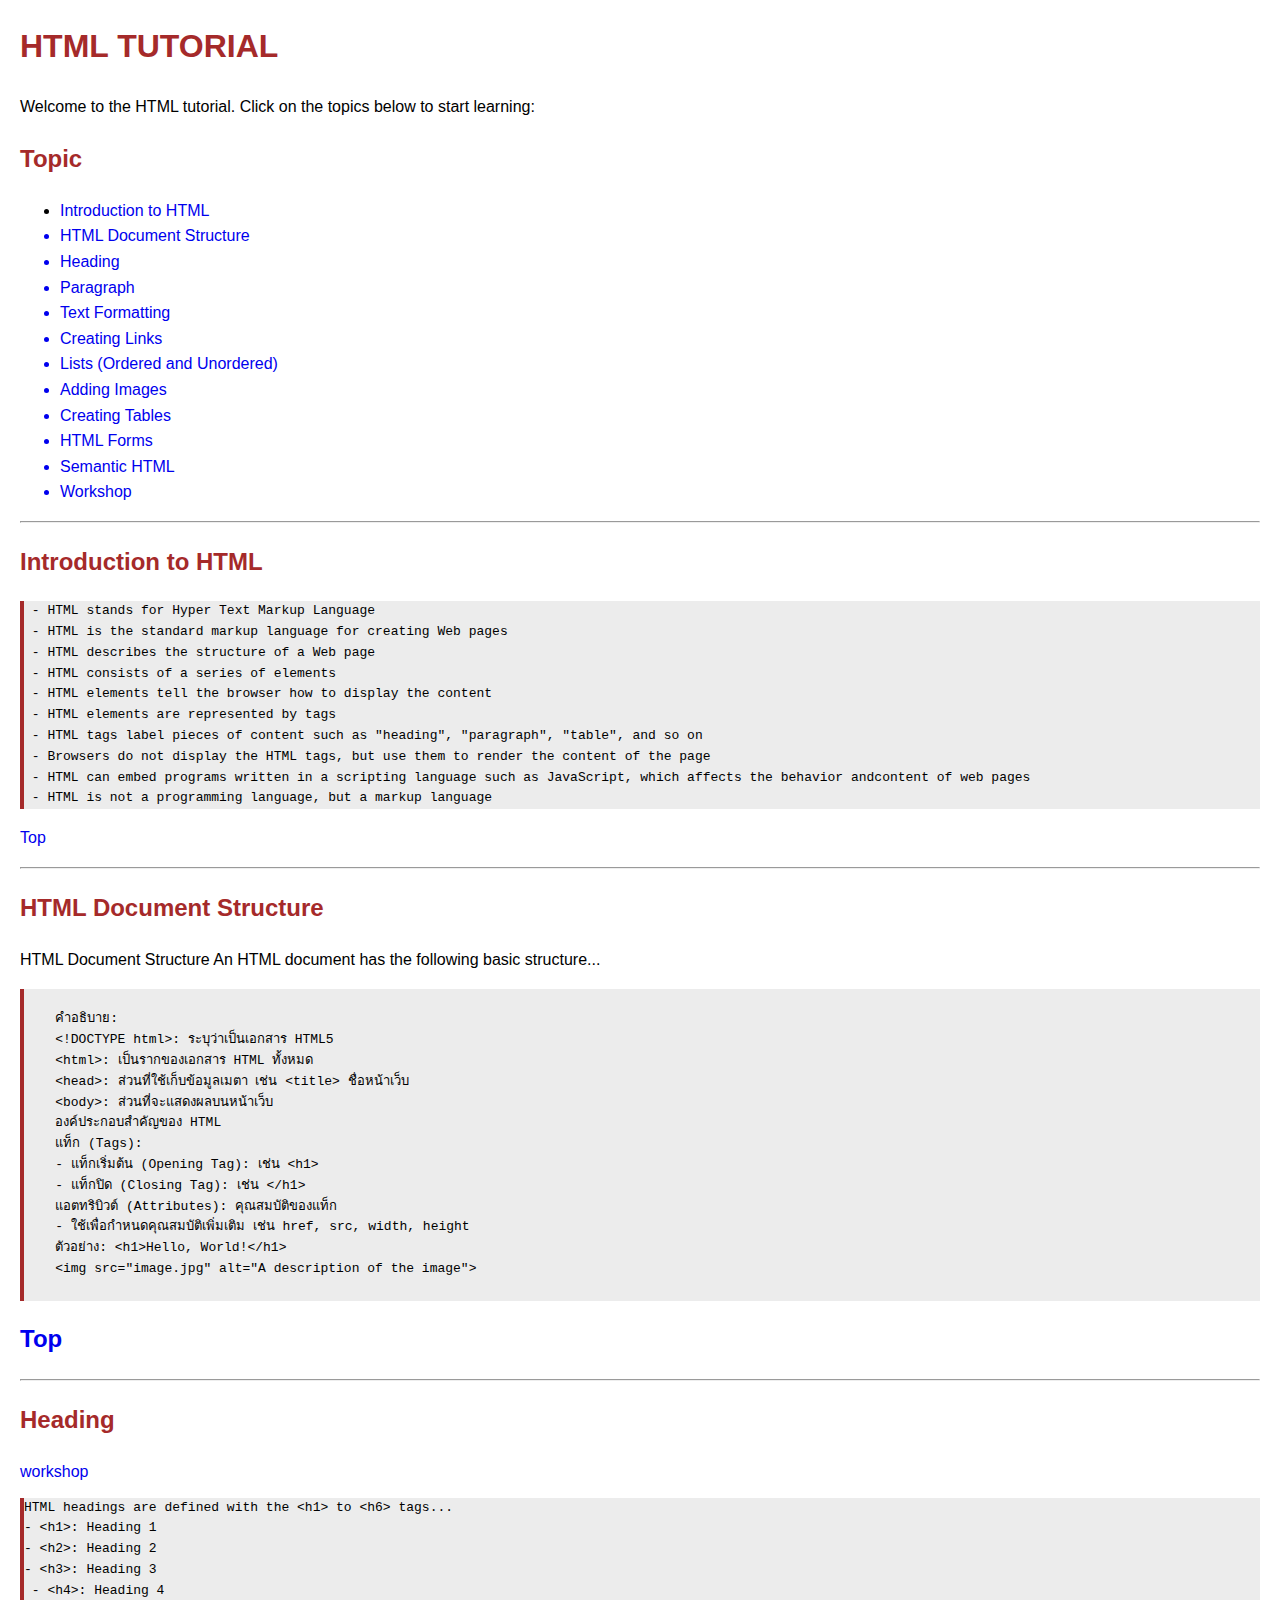
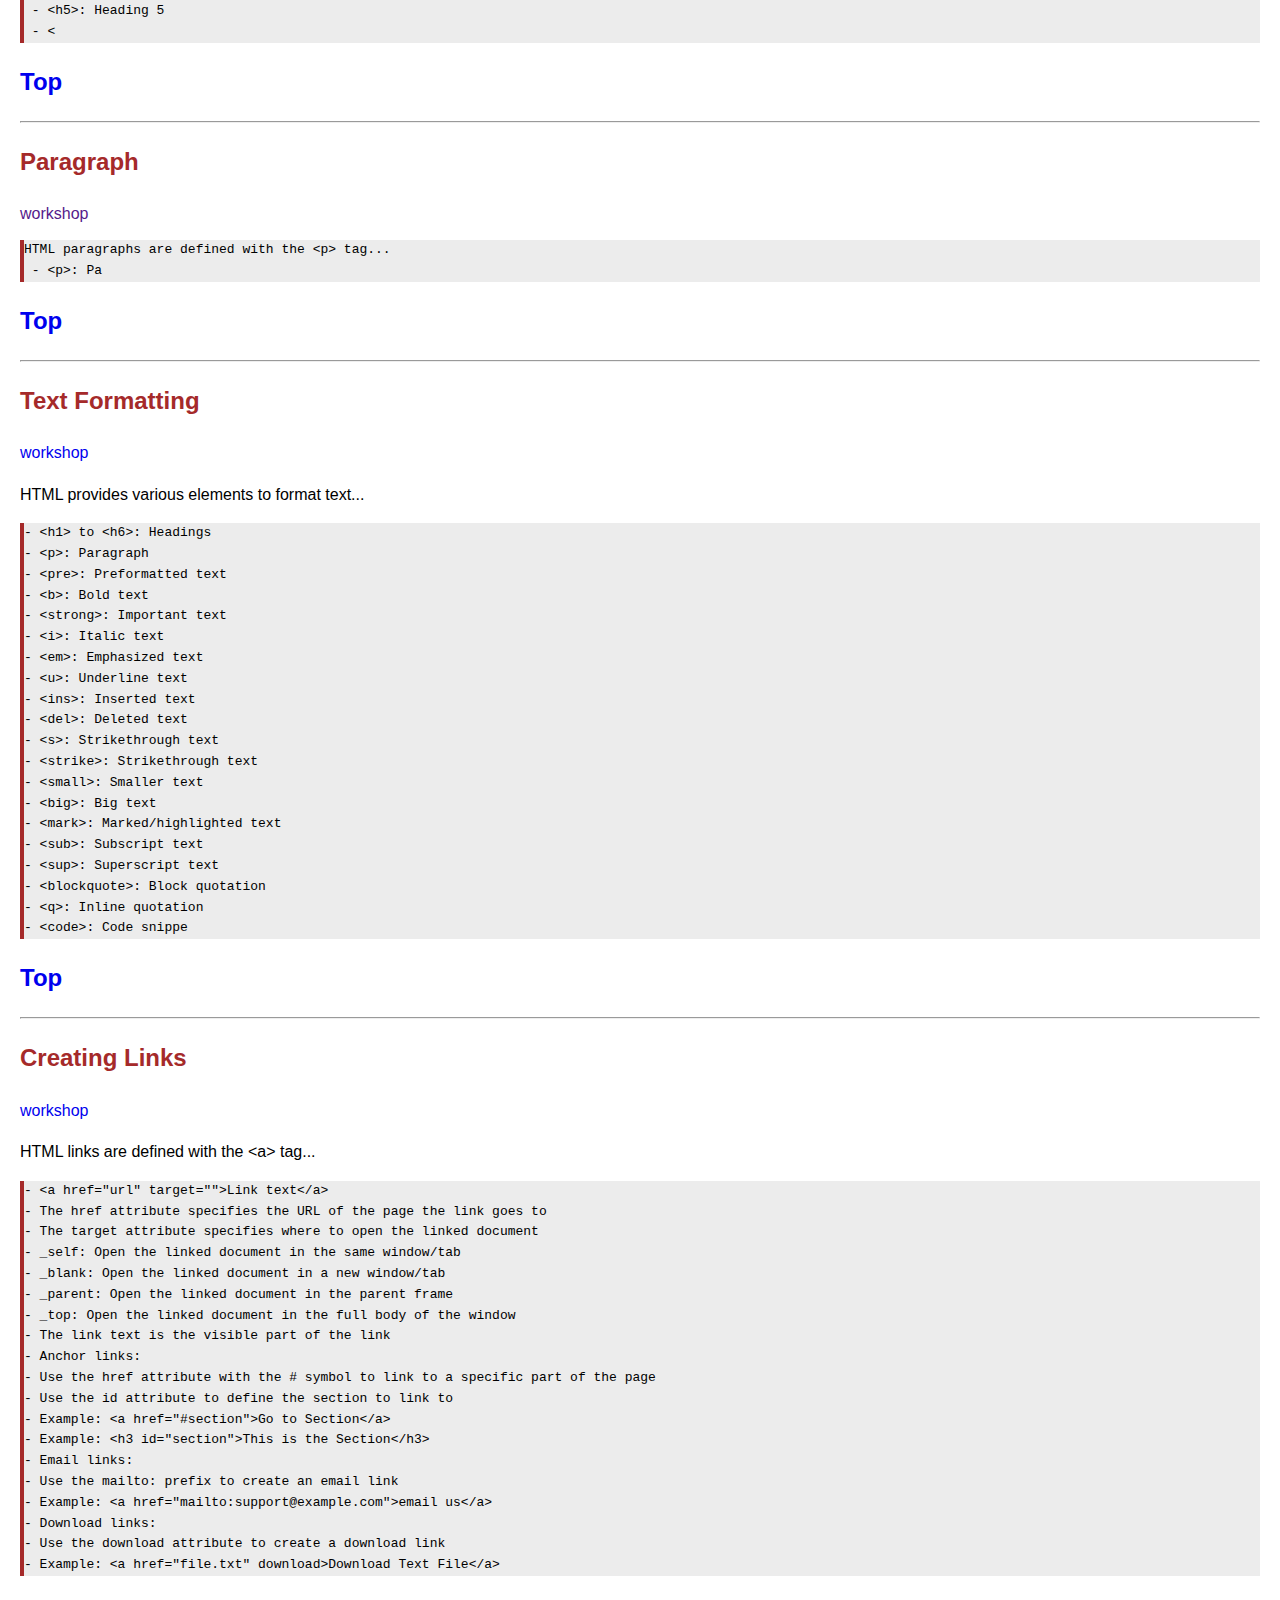
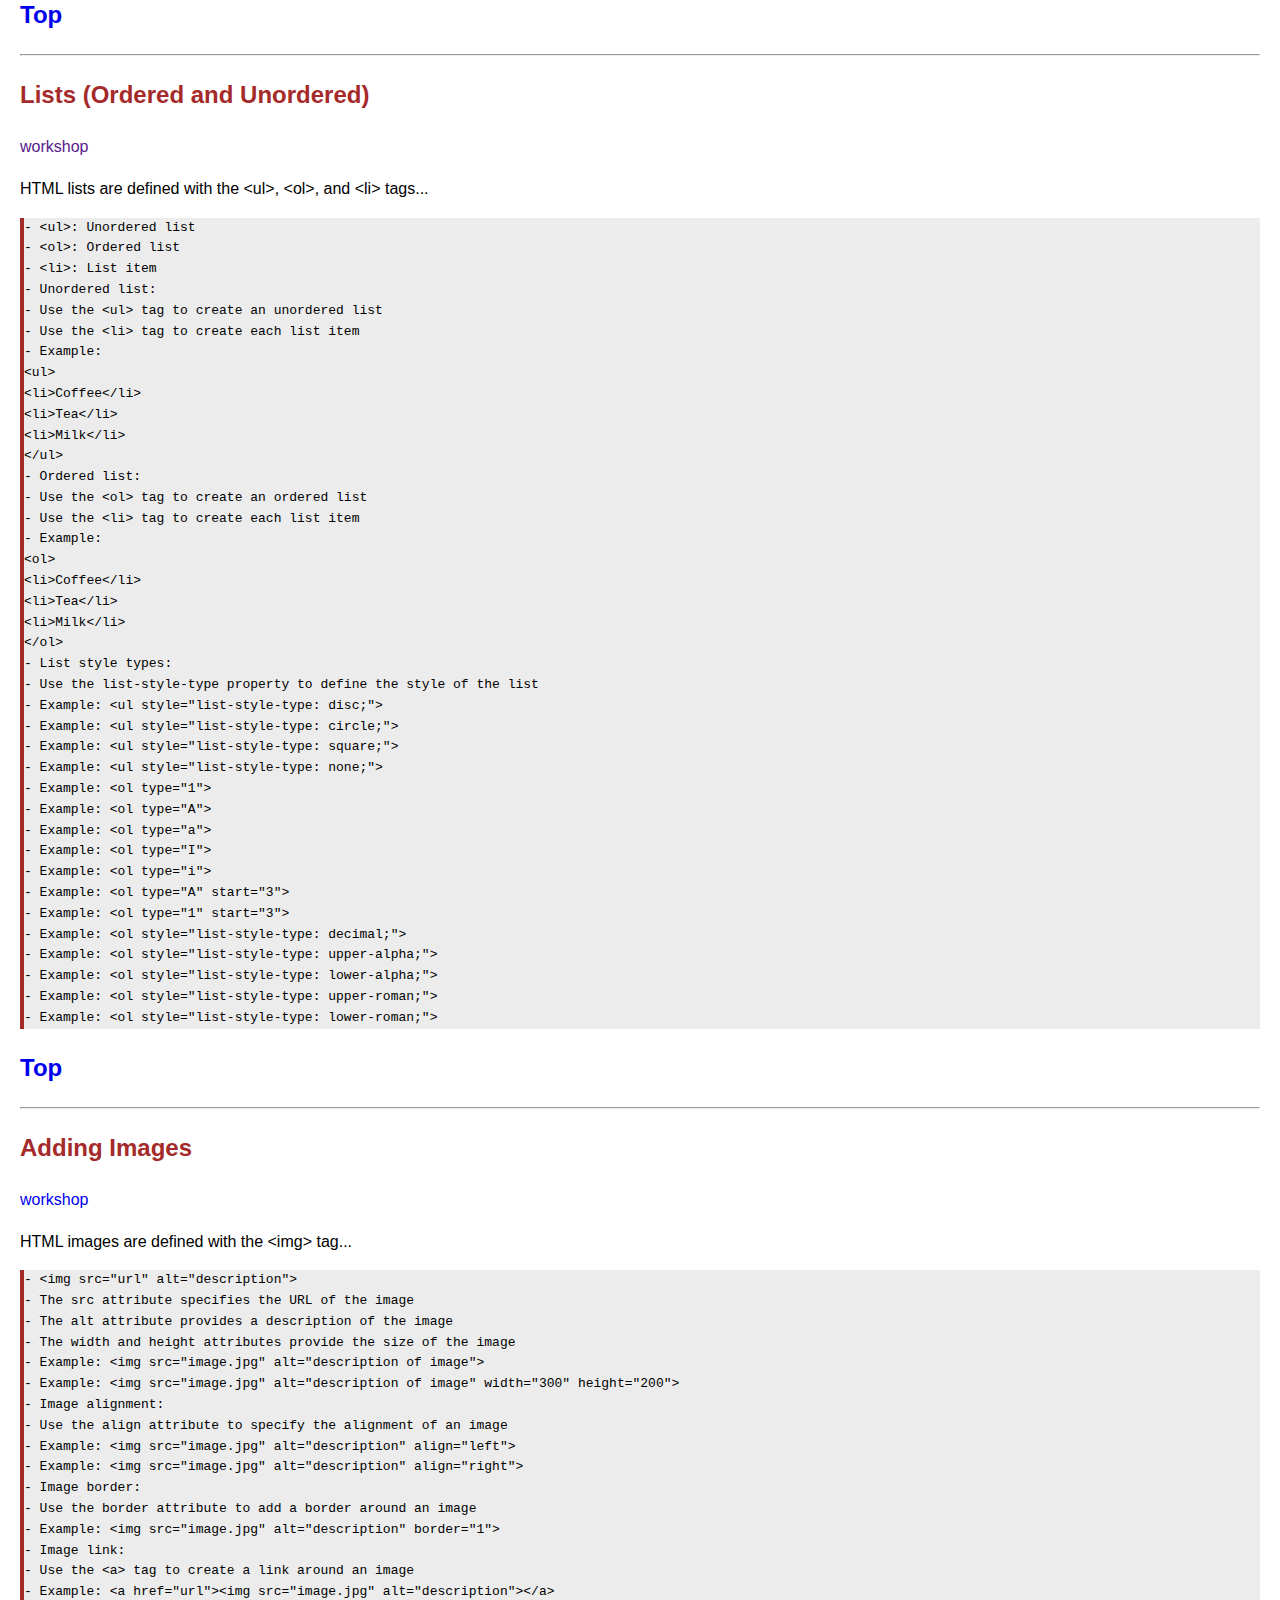
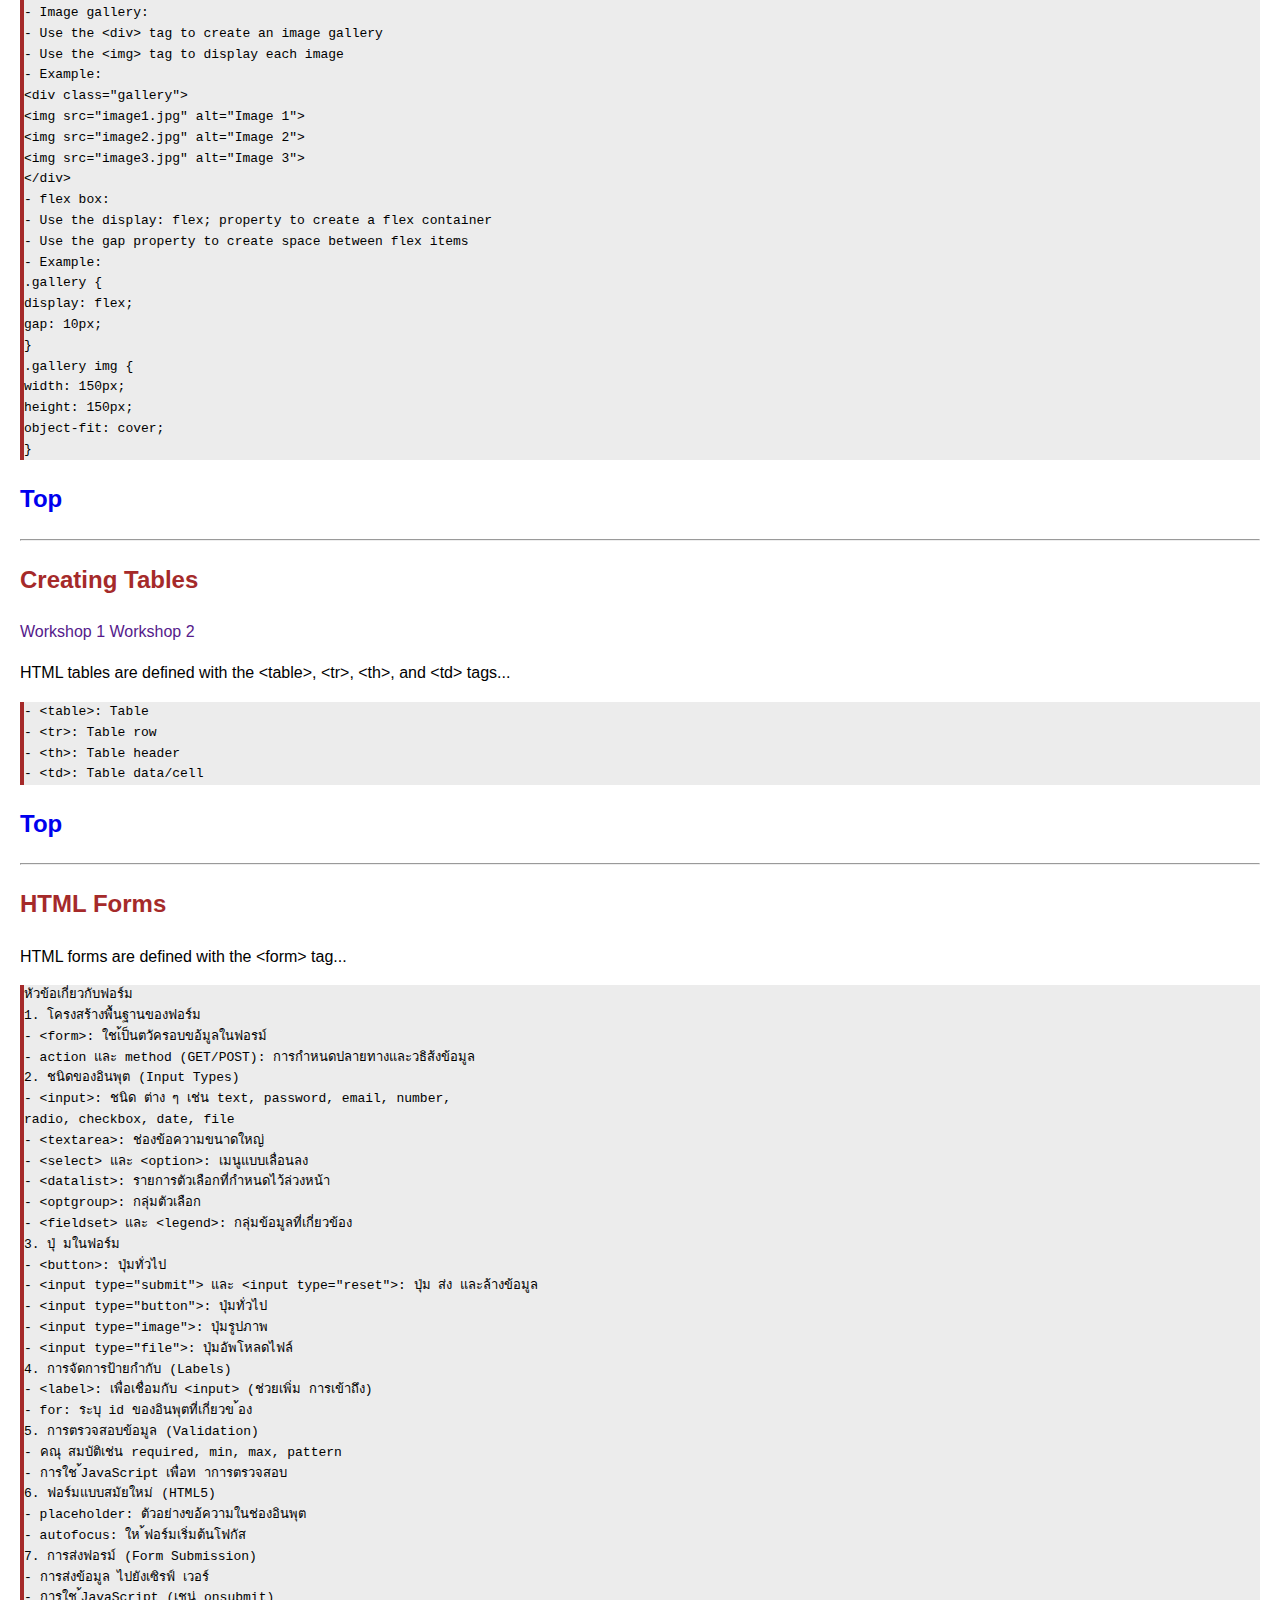
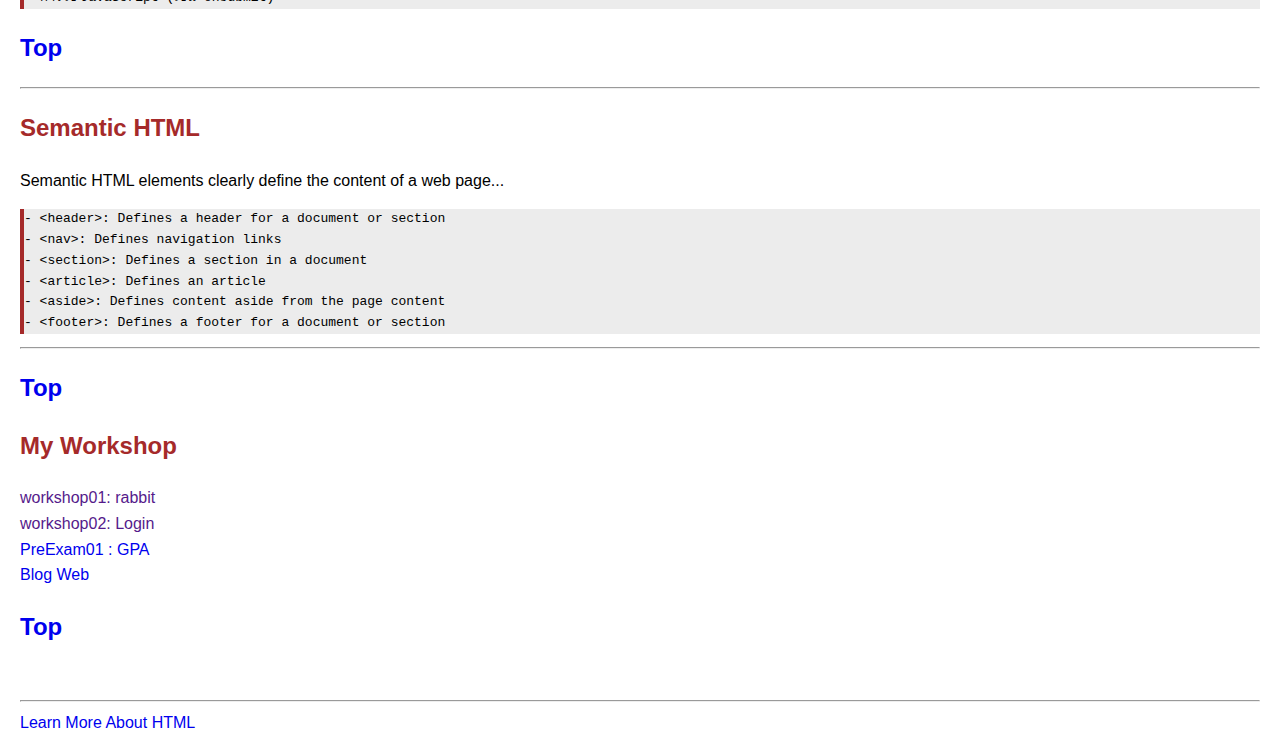
<file: index.html>
<!DOCTYPE html>
<html lang="en">
<head>
    <meta charset="UTF-8">
    <meta name="viewport" content="width=device-width, initial-scale=1.0">
    <title>HTML Tutorial</title>
    <style> 
        body{
            font-family: 'Segoe UI', Tahoma, Geneva, Verdana, sans-serif;
            line-height: 1.6;
            margin: 20px 20px;
            background-color: #ffffff;

        }
        h1 ,h2 {
            color: brown;
        }
        ul {
            list-style-type:disc;
        }
        a{
            text-decoration: none;
        }
        a:hover{
            text-decoration: underline;
            color: red;
            
        }
        pre {
            background-color: rgb(236, 236, 236);
            border-left: 4px solid brown;
            
        }
        

    </style>
</head>
<body>
    <h1 id="Head">HTML TUTORIAL</h1>
    <p>Welcome to the HTML tutorial. Click on the topics below to start learning:
</p>
    <h2>Topic</h2>
    <ul>
 <li><a href="#introduction">Introduction to HTML</a></li>
     <a href="#structure"><li>HTML Document Structure</li></a>
     <a href="#heading"><li>Heading</li></a>
     <a href="#paragraph"><li>Paragraph</li></a>
     <a href="#textFormat"><li>Text Formatting</li></a>
     <a href="#createl"><li>Creating Links</li></a>
     <a href="#list"><li>Lists (Ordered and Unordered)</li></a>
     <a href="#img"><li>Adding Images</li></a>
     <a href="#table"><li>Creating Tables</li></a>
     <a href="#form"><li>HTML Forms</li></a>
     <a href="#semantic"><li>Semantic HTML</li></a>
     <a href="#My_workshop"><li>Workshop</li></a>
    </ul>
    <hr>
    <h2 id="introduction">Introduction to HTML</h1>
         <pre> - HTML stands for Hyper Text Markup Language
 - HTML is the standard markup language for creating Web pages
 - HTML describes the structure of a Web page
 - HTML consists of a series of elements
 - HTML elements tell the browser how to display the content
 - HTML elements are represented by tags
 - HTML tags label pieces of content such as "heading", "paragraph", "table", and so on
 - Browsers do not display the HTML tags, but use them to render the content of the page
 - HTML can embed programs written in a scripting language such as JavaScript, which affects the behavior andcontent of web pages
 - HTML is not a programming language, but a markup language
</pre> 
<p><a href="#Head">Top</a></p>
<hr>
<!-- Section 1 -->
<h2 id="structure">HTML Document Structure</h2>
<p>HTML Document Structure
An HTML document has the following basic structure...</p>
<pre> 
    คำอธิบาย:
    &lt;!DOCTYPE html&gt;: ระบุว่าเป็นเอกสาร HTML5
    &lt;html&gt;: เป็นรากของเอกสาร HTML ทั้งหมด
    &lt;head&gt;: ส่วนที่ใช้เก็บข้อมูลเมตา เช่น &lt;title&gt; ชื่อหน้าเว็บ
    &lt;body&gt;: ส่วนที่จะแสดงผลบนหน้าเว็บ
    องค์ประกอบสำคัญของ HTML
    แท็ก (Tags):
    - แท็กเริ่มต้น (Opening Tag): เช่น &lt;h1&gt;
    - แท็กปิด (Closing Tag): เช่น &lt;/h1&gt;
    แอตทริบิวต์ (Attributes): คุณสมบัติของแท็ก
    - ใช้เพื่อกำหนดคุณสมบัติเพิ่มเติม เช่น href, src, width, height
    ตัวอย่าง: &lt;h1&gt;Hello, World!&lt;/h1&gt;
    &lt;img src="image.jpg" alt="A description of the image"&gt;
    </pre> 
<h2><a href="#Head">Top</a></h2>
<hr>
<h2 id="heading">Heading</h2>
<a href="heading.html">workshop</a>
<PRE>HTML headings are defined with the &lth1> to &lth6> tags...
- &lt;h1&gt;: Heading 1
- &lt;h2&gt;: Heading 2
- &lt;h3&gt;: Heading 3
 - &lt;h4&gt;: Heading 4
 - &lt;h5&gt;: Heading 5
 - &lt</PRE>
 <h2><a href="#Head">Top</a></h2>
   <hr>
 <h2 id="paragraph"> Paragraph</h2>
<a href="">workshop</a>
<pre>HTML paragraphs are defined with the &ltp> tag...
 - &lt;p&gt;: Pa</pre>
 <h2><a href="#Head">Top</a></h2>
   <hr>
 <h2 id="textFormat"> Text Formatting</h2>
<a href="formatting.html">workshop</a>
<p>HTML provides various elements to format text...</p>
<pre>
- &lt;h1&gt; to &lt;h6&gt;: Headings
- &lt;p&gt;: Paragraph
- &lt;pre&gt;: Preformatted text
- &lt;b&gt;: Bold text
- &lt;strong&gt;: Important text
- &lt;i&gt;: Italic text
- &lt;em&gt;: Emphasized text
- &lt;u&gt;: Underline text
- &lt;ins&gt;: Inserted text
- &lt;del&gt;: Deleted text
- &lt;s&gt;: Strikethrough text
- &lt;strike&gt;: Strikethrough text
- &lt;small&gt;: Smaller text
- &lt;big&gt;: Big text
- &lt;mark&gt;: Marked/highlighted text
- &lt;sub&gt;: Subscript text
- &lt;sup&gt;: Superscript text
- &lt;blockquote&gt;: Block quotation
- &lt;q&gt;: Inline quotation
- &lt;code&gt;: Code snippe
</pre>
 <h2><a href="#Head">Top</a></h2>
   <hr>
 <h2 id="createl">Creating Links</h2>

<a href="link.html">workshop</a>

<p>HTML links are defined with the &lta> tag...</p>
<pre>
- &lt;a href="url" target=""&gt;Link text&lt;/a&gt;
- The href attribute specifies the URL of the page the link goes to
- The target attribute specifies where to open the linked document
- _self: Open the linked document in the same window/tab
- _blank: Open the linked document in a new window/tab
- _parent: Open the linked document in the parent frame
- _top: Open the linked document in the full body of the window
- The link text is the visible part of the link
- Anchor links:
- Use the href attribute with the # symbol to link to a specific part of the page
- Use the id attribute to define the section to link to
- Example: &lt;a href="#section"&gt;Go to Section&lt;/a&gt;
- Example: &lt;h3 id="section"&gt;This is the Section&lt;/h3&gt;
- Email links:
- Use the mailto: prefix to create an email link
- Example: &lt;a href="mailto:support@example.com">email us&lt;/a&gt;
- Download links:
- Use the download attribute to create a download link
- Example: &lt;a href="file.txt" download&gt;Download Text File&lt;/a&gt;
</pre>
 <h2><a href="#Head">Top</a></h2>
 <hr>
 <h2 id="list">Lists (Ordered and Unordered)</h2>
<a href="">workshop</a>

<p>HTML lists are defined with the &lt;ul&gt;, &lt;ol&gt;, and &lt;li&gt; tags...</p>
<pre>
- &lt;ul&gt;: Unordered list
- &lt;ol&gt;: Ordered list
- &lt;li&gt;: List item
- Unordered list:
- Use the &lt;ul&gt; tag to create an unordered list
- Use the &lt;li&gt; tag to create each list item
- Example:
&lt;ul&gt;
&lt;li&gt;Coffee&lt;/li&gt;
&lt;li&gt;Tea&lt;/li&gt;
&lt;li&gt;Milk&lt;/li&gt;
&lt;/ul&gt;
- Ordered list:
- Use the &lt;ol&gt; tag to create an ordered list
- Use the &lt;li&gt; tag to create each list item
- Example:
&lt;ol&gt;
&lt;li&gt;Coffee&lt;/li&gt;
&lt;li&gt;Tea&lt;/li&gt;
&lt;li&gt;Milk&lt;/li&gt;
&lt;/ol&gt;
- List style types:
- Use the list-style-type property to define the style of the list
- Example: &lt;ul style="list-style-type: disc;"&gt;
- Example: &lt;ul style="list-style-type: circle;"&gt;
- Example: &lt;ul style="list-style-type: square;"&gt;
- Example: &lt;ul style="list-style-type: none;"&gt;
- Example: &lt;ol type="1"&gt;
- Example: &lt;ol type="A"&gt;
- Example: &lt;ol type="a"&gt;
- Example: &lt;ol type="I"&gt;
- Example: &lt;ol type="i"&gt;
- Example: &lt;ol type="A" start="3"&gt;
- Example: &lt;ol type="1" start="3"&gt;
- Example: &lt;ol style="list-style-type: decimal;"&gt;
- Example: &lt;ol style="list-style-type: upper-alpha;"&gt;
- Example: &lt;ol style="list-style-type: lower-alpha;"&gt;
- Example: &lt;ol style="list-style-type: upper-roman;"&gt;
- Example: &lt;ol style="list-style-type: lower-roman;"&gt;
</pre>
 <h2><a href="#Head">Top</a></h2>
   <hr>
 <h2 id="img"> Adding Images</h2>
<a href="Image.html">workshop</a>
<p>HTML images are defined with the &lt;img&gt; tag...</p>
<pre>
- &lt;img src="url" alt="description"&gt;
- The src attribute specifies the URL of the image
- The alt attribute provides a description of the image
- The width and height attributes provide the size of the image
- Example: &lt;img src="image.jpg" alt="description of image"&gt;
- Example: &lt;img src="image.jpg" alt="description of image" width="300" height="200"&gt;
- Image alignment:
- Use the align attribute to specify the alignment of an image
- Example: &lt;img src="image.jpg" alt="description" align="left"&gt;
- Example: &lt;img src="image.jpg" alt="description" align="right"&gt;
- Image border:
- Use the border attribute to add a border around an image
- Example: &lt;img src="image.jpg" alt="description" border="1"&gt;
- Image link:
- Use the &lt;a&gt; tag to create a link around an image
- Example: &lt;a href="url"&gt;&lt;img src="image.jpg" alt="description"&gt;&lt;/a&gt;
- Image gallery:
- Use the &lt;div&gt; tag to create an image gallery
- Use the &lt;img&gt; tag to display each image
- Example:
&lt;div class="gallery"&gt;
&lt;img src="image1.jpg" alt="Image 1"&gt;
&lt;img src="image2.jpg" alt="Image 2"&gt;
&lt;img src="image3.jpg" alt="Image 3"&gt;
&lt;/div&gt;
- flex box:
- Use the display: flex; property to create a flex container
- Use the gap property to create space between flex items
- Example:
.gallery {
display: flex;
gap: 10px;
}
.gallery img {
width: 150px;
height: 150px;
object-fit: cover;
}
</pre>
 <h2><a href="#Head">Top</a></h2>
   <hr>
 <h2 id="table"> Creating Tables</h2>
<a href="">Workshop 1 Workshop 2</a>
<p>HTML tables are defined with the &lt;table&gt;, &lt;tr&gt;, &lt;th&gt;, and &lt;td&gt; tags...</p>
<pre>- &lt;table&gt;: Table
- &lt;tr&gt;: Table row
- &lt;th&gt;: Table header
- &lt;td&gt;: Table data/cell</pre>
 <h2><a href="#Head">Top</a></h2>
 <hr>
 <h2 id="form">HTML Forms</h2>
<p>HTML forms are defined with the &lt;form&gt; tag...</p>
<pre>
หัวข้อเกี่ยวกับฟอร์ม
1. โครงสร้างพื้นฐานของฟอร์ม
- &lt;form>: ใชเ้ป็นตวัครอบขอ้มูลในฟอรม์
- action และ method (GET/POST): การกำหนดปลายทางและวธิส้งข้อมูล
2. ชนิดของอินพุต (Input Types)
- &lt;input>: ชนิด ต่าง ๆ เช่น text, password, email, number,
radio, checkbox, date, file
- &lt;textarea>: ช่องข้อความขนาดใหญ่
- &lt;select> และ &lt;option>: เมนูแบบเลื่อนลง
- &lt;datalist>: รายการตัวเลือกที่กำหนดไว้ล่วงหน้า
- &lt;optgroup>: กลุ่มตัวเลือก
- &lt;fieldset> และ &lt;legend>: กลุ่มข้อมูลที่เกี่ยวข้อง
3. ปุ่ มในฟอร์ม
- &lt;button>: ปุ่มทั่วไป
- &lt;input type="submit"> และ &lt;input type="reset">: ปุ่ม ส่ง และล้างข้อมูล
- &lt;input type="button">: ปุ่มทั่วไป
- &lt;input type="image">: ปุ่มรูปภาพ
- &lt;input type="file">: ปุ่มอัพโหลดไฟล์
4. การจัดการป้ายกำกับ (Labels)
- &lt;label>: เพื่อเชื่อมกับ &lt;input> (ช่วยเพิ่ม การเข้าถึง)
- for: ระบุ id ของอินพุตที่เกี่ยวข ้อง
5. การตรวจสอบข้อมูล (Validation)
- คณุ สมบัติเช่น required, min, max, pattern
- การใช ้JavaScript เพื่อท าการตรวจสอบ
6. ฟอร์มแบบสมัยใหม่ (HTML5)
- placeholder: ตัวอย่างขอ้ความในช่องอินพุต
- autofocus: ให ้ฟอร์มเริ่มต้นโฟกัส
7. การส่งฟอรม์ (Form Submission)
- การส่งข้อมูล ไปยังเซิรฟ์ เวอร์
- การใช ้JavaScript (เชน่ onsubmit)
</pre>
 <h2><a href="#Head">Top</a></h2>
   <hr>
 <h2 id="semantic"> Semantic HTML</h2>
<p>Semantic HTML elements clearly define the content of a web page...</p>
<pre>
- &lt;header&gt;: Defines a header for a document or section
- &lt;nav&gt;: Defines navigation links
- &lt;section&gt;: Defines a section in a document
- &lt;article&gt;: Defines an article
- &lt;aside&gt;: Defines content aside from the page content
- &lt;footer&gt;: Defines a footer for a document or section
</pre>
  <hr>
 <h2><a href="#Head">Top</a></h2>
 <h2 id="My_workshop">My Workshop</h2>
 <a href="">workshop01: rabbit</a>
 <br>
 <a href="">workshop02: Login</a>
<br>
 <a href="./PreExam.html">PreExam01 : GPA</a>
 <br>
<a href="Blogweb.html">Blog Web</a>
  <h2><a href="#Head">Top</a></h2>
  <br>
  
  <hr>
  <a href="https://www.w3schools.com/" target="_blank">Learn More About HTML</a>
</body>
</html>
</file>
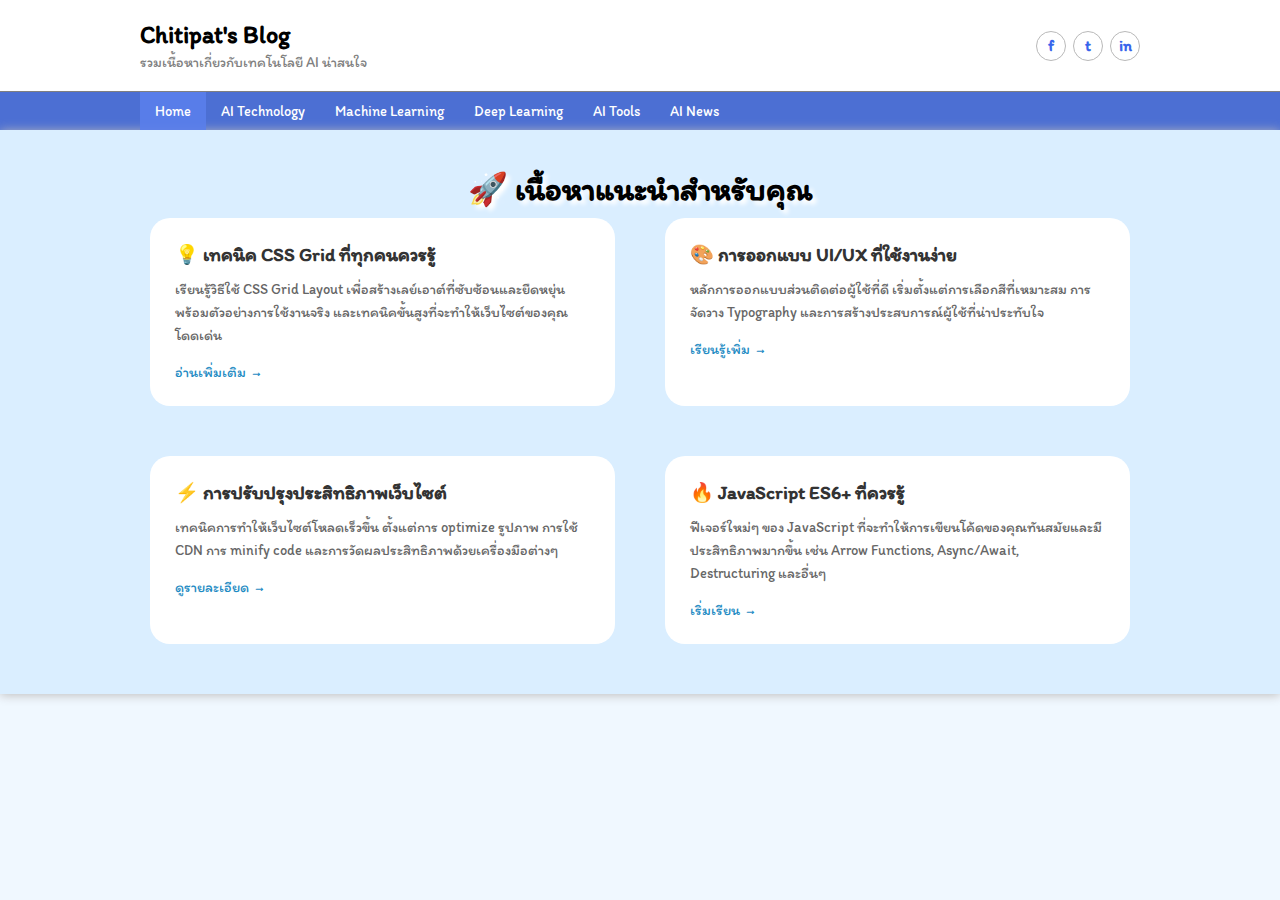
<file: Blogweb.html>
<!DOCTYPE html>
<html lang="en">

<head>
    <meta charset="UTF-8">
    <meta name="viewport" content="width=device-width, initial-scale=1.0">
    <title>Chitipat's Blog</title>
    <link rel="stylesheet" href="./css/custom.css">
    <link rel="preconnect" href="https://fonts.googleapis.com">
    <link rel="preconnect" href="https://fonts.gstatic.com" crossorigin>
    <link href="https://fonts.googleapis.com/css2?family=Itim&display=swap" rel="stylesheet">
</head>

<body>
    <!-- Header -->
    <header class="Headname">
        <div class="wrapper">
            <div class="boxheader-inner">
                <div class="header-inner">
                    <h2 class="header-title">Chitipat's Blog</h2>
                    <p class="header-subtitle">รวมเนื้อหาเกี่ยวกับเทคโนโลยี AI น่าสนใจ</p>
                </div>

                <div class="social-icon">
                    <a href="">f</a>
                    <a href="">t</a>
                    <a href="">in</a>
                </div>
            </div>
        </div>
    </header>

    <!-- Nav -->
    <nav class="main-nav">
        <!-- คียลัด ul>li*6>a -->
        <div class="wrapper">
            <ul class="Nav-menu">
                <li><a href="" class="active">Home</a></li>
                <li><a href="">AI Technology</a></li>
                <li><a href="">Machine Learning</a></li>
                <li><a href="">Deep Learning</a></li>
                <li><a href="">AI Tools</a></li>
                <li><a href="">AI News</a></li>
            </ul>
        </div>
    </nav>

    <!-- Hero Section -->
    <section class="hero-content">
        <div class="wrapper">
            <h2 class="hero-title">🚀 เนื้อหาแนะนำสำหรับคุณ</h2>

            <div class="hero-grid">

                <!-- Card 1 -->
                <div class="hero-item">
                    <h3>💡 เทคนิค CSS Grid ที่ทุกคนควรรู้</h3>
                    <p>เรียนรู้วิธีใช้ CSS Grid Layout เพื่อสร้างเลย์เอาต์ที่ซับซ้อนและยืดหยุ่น
                        พร้อมตัวอย่างการใช้งานจริง และเทคนิคขั้นสูงที่จะทำให้เว็บไซต์ของคุณโดดเด่น</p>
                    <a href="" class="read-more">อ่านเพิ่มเติม</a>
                </div>

                <!-- Card 2 -->
                <div class="hero-item">
                    <h3 >🎨 การออกแบบ UI/UX ที่ใช้งานง่าย</h3>
                    <p>หลักการออกแบบส่วนติดต่อผู้ใช้ที่ดี เริ่มตั้งแต่การเลือกสีที่เหมาะสม การจัดวาง Typography
                        และการสร้างประสบการณ์ผู้ใช้ที่น่าประทับใจ</p>
                    <a href="" class="read-more">เรียนรู้เพิ่ม</a>
                </div>

                <!-- Card 3 -->
                <div class="hero-item">
                    <h3>⚡ การปรับปรุงประสิทธิภาพเว็บไซต์</h3>
                    <p>เทคนิคการทำให้เว็บไซต์โหลดเร็วขึ้น ตั้งแต่การ optimize รูปภาพ การใช้ CDN การ minify code
                        และการวัดผลประสิทธิภาพด้วยเครื่องมือต่างๆ</p>
                    <a href="" class="read-more">ดูรายละเอียด</a>
                </div>

                <!-- Card 4 -->
                <div class="hero-item">
                    <h3>🔥 JavaScript ES6+ ที่ควรรู้</h3>
                    <p>ฟีเจอร์ใหม่ๆ ของ JavaScript ที่จะทำให้การเขียนโค้ดของคุณทันสมัยและมีประสิทธิภาพมากขึ้น เช่น Arrow
                        Functions, Async/Await, Destructuring และอื่นๆ</p>
                    <a href="" class="read-more">เริ่มเรียน</a>
                </div>
            </div>
        </div>
    </section>

    <!-- Content Section -->
    <div class="page-content"></div>
    <!-- Footer -->
    <footer></footer>
</body>

</html>
</file>
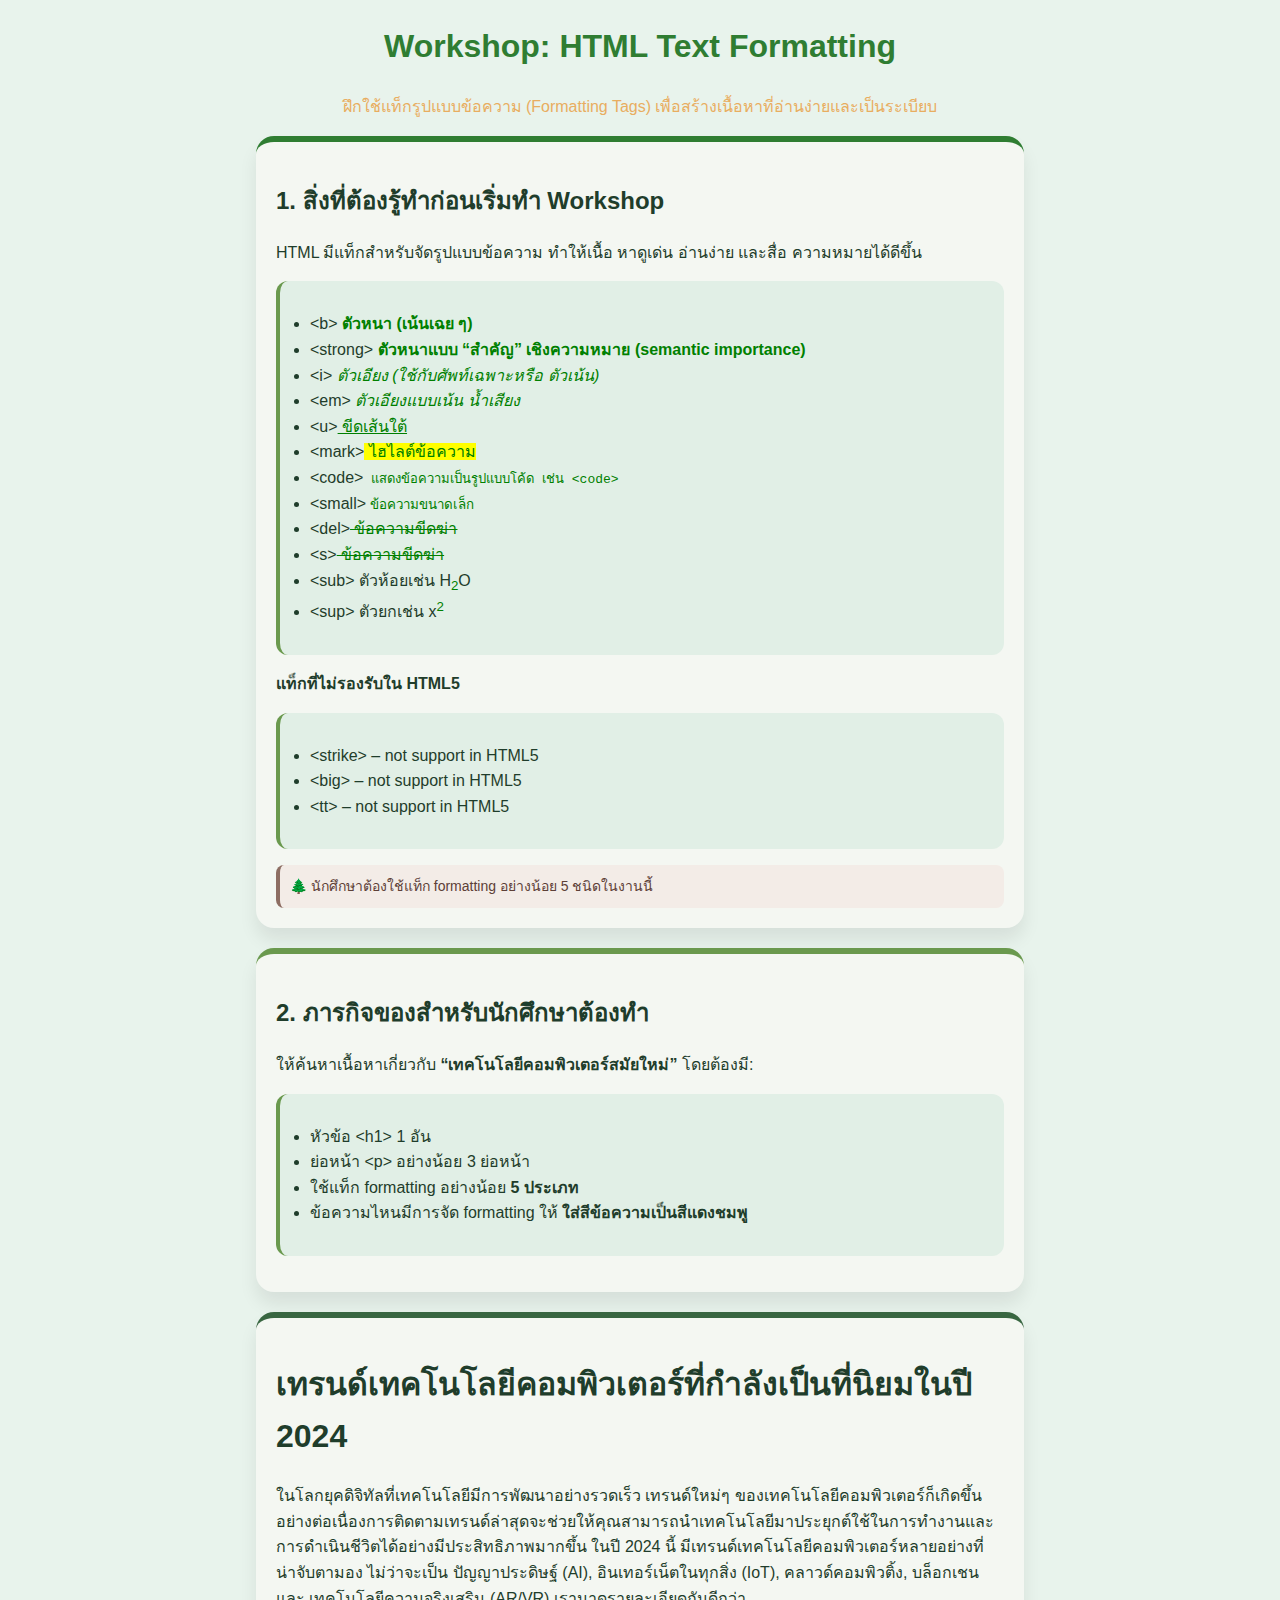
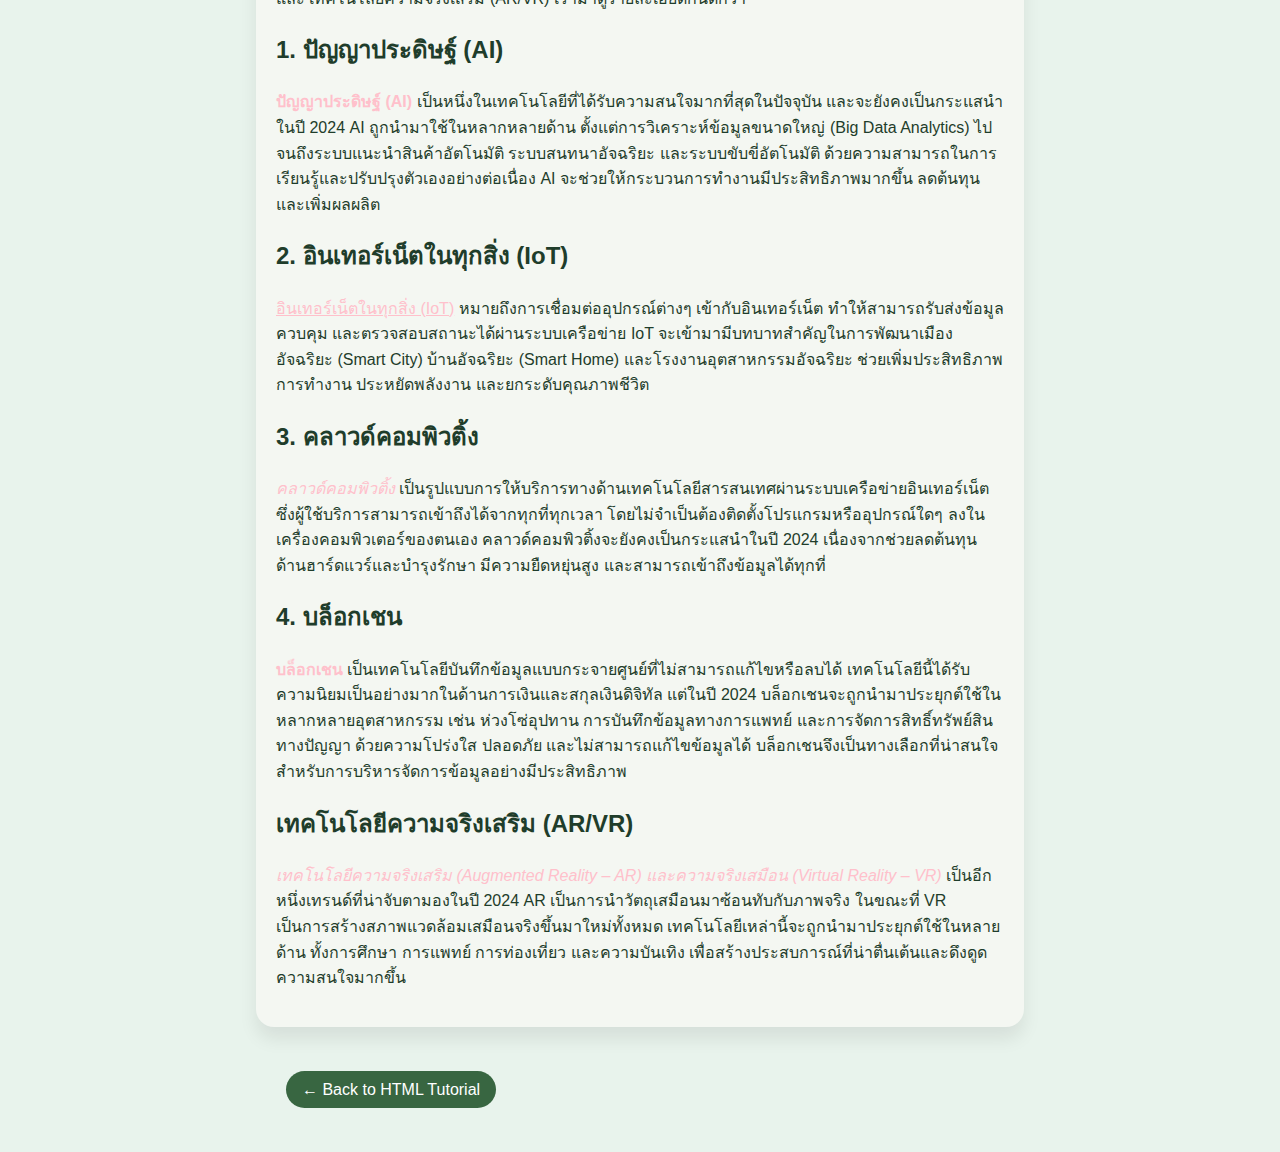
<file: formatting.html>
<!DOCTYPE html>
<html lang="en">
<head>
    <meta charset="UTF-8">
    <meta name="viewport" content="width=device-width, initial-scale=1.0">
    <title>Formatting Workshop</title>
</head>
<style>
        body{
    font-family: 'Segoe UI', Tahoma, Geneva, Verdana, sans-serif;
    margin: 0;
    padding: 0;
    line-height: 1.6;
    background-color: #E8F3EC; /* เขียวหม่นอ่อน */
    color: #1F3D2B;
}

.container{
    width: 60%;
    margin: 0 auto;
}

.card{
    background-color: #F4F7F2; /* สีใบไม้แห้ง */
    padding: 20px;
    margin-bottom: 20px;
    border-radius: 18px;
    border-top: 6px solid #2F7D32; /* เขียวป่า */
    box-shadow: 0 12px 18px rgba(0,0,0,0.08);
}

.card.module1{
    border-top-color: #6A994E; /* เขียวใบไม้ */
}

.card.module2{
    border-top-color: #386641; /* เขียวเข้ม */
}

h1{
    color: #2F7D32;
    text-align: center;
}

ul{
    border-left: 4px solid #6A994E;
    background-color: #E1EFE6;
    border-radius: 12px;
    padding: 30px;
}

.note{
    border-left: 4px solid #8D6E63; /* น้ำตาลไม้ */
    background-color: #F3ECE7;
    color: #5D4037;
    padding: 10px;
    border-radius: 8px;
    font-size: 14px;
}

.note::before{
    content: "🌲 ";
}

pre{
    border-left: 4px solid #6A994E;
    background-color: #E1EFE6;
    border-radius: 12px;
    padding: 12px;
}

a{
    text-decoration: none;
    color: white;
    background-color: #386641;
    padding: 10px 16px;
    border-radius: 50px;
    transition: 0.3s;
}

a:hover{
    background-color: #6A994E;
}

footer{
    padding: 30px;
    margin-bottom: 20px;
    color: #1F3D2B;
}

    </style>
<body>
      <div class="container">
        <header>
              <h1>Workshop: HTML Text Formatting</h1>
              <p style="text-align: center; color: #e8ad60">ฝึกใช้แท็กรูปแบบข้อความ (Formatting Tags) เพื่อสร้างเนื้อหาที่อ่านง่ายและเป็นระเบียบ</p>
        </header>
        <main>
            <!-- Card 1 -->
             <section class="card">
                <h2>1. สิ่งที่ต้องรู้ทำก่อนเริ่มทำ  Workshop</h2>
                <p>HTML มีแท็กสำหรับจัดรูปแบบข้อความ ทำให้เนื้อ หาดูเด่น อ่านง่าย และสื่อ ความหมายได้ดีขึ้น</p>
                <ul>
                    <li>&lt;b&gt;<b style="color: green;"> ตัวหนา (เน้นเฉย ๆ)</b></li>
                    <li>&lt;strong&gt;<strong style="color: green;"> ตัวหนาแบบ “สำคัญ” เชิงความหมาย (semantic importance)</strong></li>
                    <li>&lt;i&gt;<i style="color: green;"> ตัวเอียง (ใช้กับศัพท์เฉพาะหรือ ตัวเน้น)</i></li>
                    <li>&lt;em&gt;<em style="color: green;"> ตัวเอียงแบบเน้น น้ำเสียง</em></li>
                    <li>&lt;u&gt;<u style="color: green;"> ขีดเส้นใต้</u></li>
                    <li>&lt;mark&gt;<mark style="color: green;"> ไฮไลต์ข้อความ</mark></li>
                    <li>&lt;code&gt;<code style="color: green;"> แสดงข้อความเป็นรูปแบบโค้ด เช่น &lt;code&gt;</code></li>
                    <li>&lt;small&gt;<small style="color: green;"> ข้อความขนาดเล็ก</small></li>
                    <li>&lt;del&gt;<del style="color: green;"> ข้อความขีดฆ่า</del></li>
                    <li>&lt;s&gt;<s style="color: green;"> ข้อความขีดฆ่า</s></li>
                    <li>&lt;sub&gt; ตัวห้อยเช่น H<sub style="color: green;">2</sub>O</li>
                    <li>&lt;sup&gt; ตัวยกเช่น x<sup style="color: green;">2</sup></li>
                </ul>
                <div class="box">
                <b>
                    <p>แท็กที่ไม่รองรับใน HTML5</p>
                </b>
                <ul>
                    <li>&lt;strike&gt; – not support in HTML5</li>
                    <li>&lt;big&gt; – not support in HTML5</li>
                    <li>&lt;tt&gt; – not support in HTML5</li>
                </ul>
            </div>
            <div class="note">
                นักศึกษาต้องใช้แท็ก formatting อย่างน้อย 5 ชนิดในงานนี้
            </div>
              </section>
            <!-- Card 2 -->
            <section class="card module1">
            <h2>2. ภารกิจของสำหรับนักศึกษาต้องทำ</h2>
            <p>ให้ค้นหาเนื้อหาเกี่ยวกับ <b>“เทคโนโลยีคอมพิวเตอร์สมัยใหม่”</b> โดยต้องมี:</p>

            <ul>
                <li>หัวข้อ &lt;h1&gt; 1 อัน</li>
                <li>ย่อหน้า &lt;p&gt; อย่างน้อย 3 ย่อหน้า</li>
                <li>ใช้แท็ก formatting อย่างน้อย <b>5 ประเภท</b></li>
                <li>ข้อความไหนมีการจัด formatting ให้ <b>ใส่สีข้อความเป็นสีแดงชมพู</b></li>
            </ul>
        </section>
            <!-- Card 3 -->
            <section class="card module2">
            <h1 style="text-align: left; color: #1F3D2B">เทรนด์เทคโนโลยีคอมพิวเตอร์ที่กำลังเป็นที่นิยมในปี 2024</h1>
            <p > ในโลกยุคดิจิทัลที่เทคโนโลยีมีการพัฒนาอย่างรวดเร็ว เทรนด์ใหม่ๆ ของเทคโนโลยีคอมพิวเตอร์ก็เกิดขึ้นอย่างต่อเนื่องการติดตามเทรนด์ล่าสุดจะช่วยให้คุณสามารถนำเทคโนโลยีมาประยุกต์ใช้ในการทำงานและการดำเนินชีวิตได้อย่างมีประสิทธิภาพมากขึ้น ในปี 2024 นี้ มีเทรนด์เทคโนโลยีคอมพิวเตอร์หลายอย่างที่น่าจับตามอง ไม่ว่าจะเป็น ปัญญาประดิษฐ์ (AI), อินเทอร์เน็ตในทุกสิ่ง (IoT), คลาวด์คอมพิวติ้ง, บล็อกเชน และ เทคโนโลยีความจริงเสริม (AR/VR) เรามาดูรายละเอียดกันดีกว่า</p>
            <h2>1. ปัญญาประดิษฐ์ (AI)</h2>
            <p><b style="color:pink">ปัญญาประดิษฐ์ (AI) </b> เป็นหนึ่งในเทคโนโลยีที่ได้รับความสนใจมากที่สุดในปัจจุบัน และจะยังคงเป็นกระแสนำในปี 2024 AI ถูกนำมาใช้ในหลากหลายด้าน ตั้งแต่การวิเคราะห์ข้อมูลขนาดใหญ่ (Big Data Analytics) ไปจนถึงระบบแนะนำสินค้าอัตโนมัติ ระบบสนทนาอัจฉริยะ และระบบขับขี่อัตโนมัติ ด้วยความสามารถในการเรียนรู้และปรับปรุงตัวเองอย่างต่อเนื่อง AI จะช่วยให้กระบวนการทำงานมีประสิทธิภาพมากขึ้น ลดต้นทุน และเพิ่มผลผลิต
            </p>
            <h2>2. อินเทอร์เน็ตในทุกสิ่ง (IoT)</h2>
            <p><u style="color:pink">อินเทอร์เน็ตในทุกสิ่ง (IoT)</u> หมายถึงการเชื่อมต่ออุปกรณ์ต่างๆ เข้ากับอินเทอร์เน็ต ทำให้สามารถรับส่งข้อมูล ควบคุม และตรวจสอบสถานะได้ผ่านระบบเครือข่าย IoT จะเข้ามามีบทบาทสำคัญในการพัฒนาเมืองอัจฉริยะ (Smart City) บ้านอัจฉริยะ (Smart Home) และโรงงานอุตสาหกรรมอัจฉริยะ ช่วยเพิ่มประสิทธิภาพการทำงาน ประหยัดพลังงาน และยกระดับคุณภาพชีวิต
            </p>
            <h2>3. คลาวด์คอมพิวติ้ง</h2>
            <p>
                <i style="color:pink">คลาวด์คอมพิวติ้ง</i> เป็นรูปแบบการให้บริการทางด้านเทคโนโลยีสารสนเทศผ่านระบบเครือข่ายอินเทอร์เน็ต ซึ่งผู้ใช้บริการสามารถเข้าถึงได้จากทุกที่ทุกเวลา โดยไม่จำเป็นต้องติดตั้งโปรแกรมหรืออุปกรณ์ใดๆ ลงในเครื่องคอมพิวเตอร์ของตนเอง คลาวด์คอมพิวติ้งจะยังคงเป็นกระแสนำในปี 2024 เนื่องจากช่วยลดต้นทุนด้านฮาร์ดแวร์และบำรุงรักษา มีความยืดหยุ่นสูง และสามารถเข้าถึงข้อมูลได้ทุกที่
            </p>
            <h2>4. บล็อกเชน</h2>
            <p>
                <strong style="color:pink">บล็อกเชน</strong> เป็นเทคโนโลยีบันทึกข้อมูลแบบกระจายศูนย์ที่ไม่สามารถแก้ไขหรือลบได้ เทคโนโลยีนี้ได้รับความนิยมเป็นอย่างมากในด้านการเงินและสกุลเงินดิจิทัล แต่ในปี 2024 บล็อกเชนจะถูกนำมาประยุกต์ใช้ในหลากหลายอุตสาหกรรม เช่น ห่วงโซ่อุปทาน การบันทึกข้อมูลทางการแพทย์ และการจัดการสิทธิ์ทรัพย์สินทางปัญญา ด้วยความโปร่งใส ปลอดภัย และไม่สามารถแก้ไขข้อมูลได้ บล็อกเชนจึงเป็นทางเลือกที่น่าสนใจสำหรับการบริหารจัดการข้อมูลอย่างมีประสิทธิภาพ
            </p>
            <h2>เทคโนโลยีความจริงเสริม (AR/VR)</h2>
            <p> <em style="color:pink">  เทคโนโลยีความจริงเสริม (Augmented Reality – AR) และความจริงเสมือน (Virtual Reality – VR)</em> เป็นอีกหนึ่งเทรนด์ที่น่าจับตามองในปี 2024 AR เป็นการนำวัตถุเสมือนมาซ้อนทับกับภาพจริง ในขณะที่ VR เป็นการสร้างสภาพแวดล้อมเสมือนจริงขึ้นมาใหม่ทั้งหมด เทคโนโลยีเหล่านี้จะถูกนำมาประยุกต์ใช้ในหลายด้าน ทั้งการศึกษา การแพทย์ การท่องเที่ยว และความบันเทิง เพื่อสร้างประสบการณ์ที่น่าตื่นเต้นและดึงดูดความสนใจมากขึ้น
                
            </p>
        </section>
        </main>
        <footer>
            <a href="index.html">← Back to HTML Tutorial</a>    
        </footer>
        
      </div>
</body>
</html>
</file>
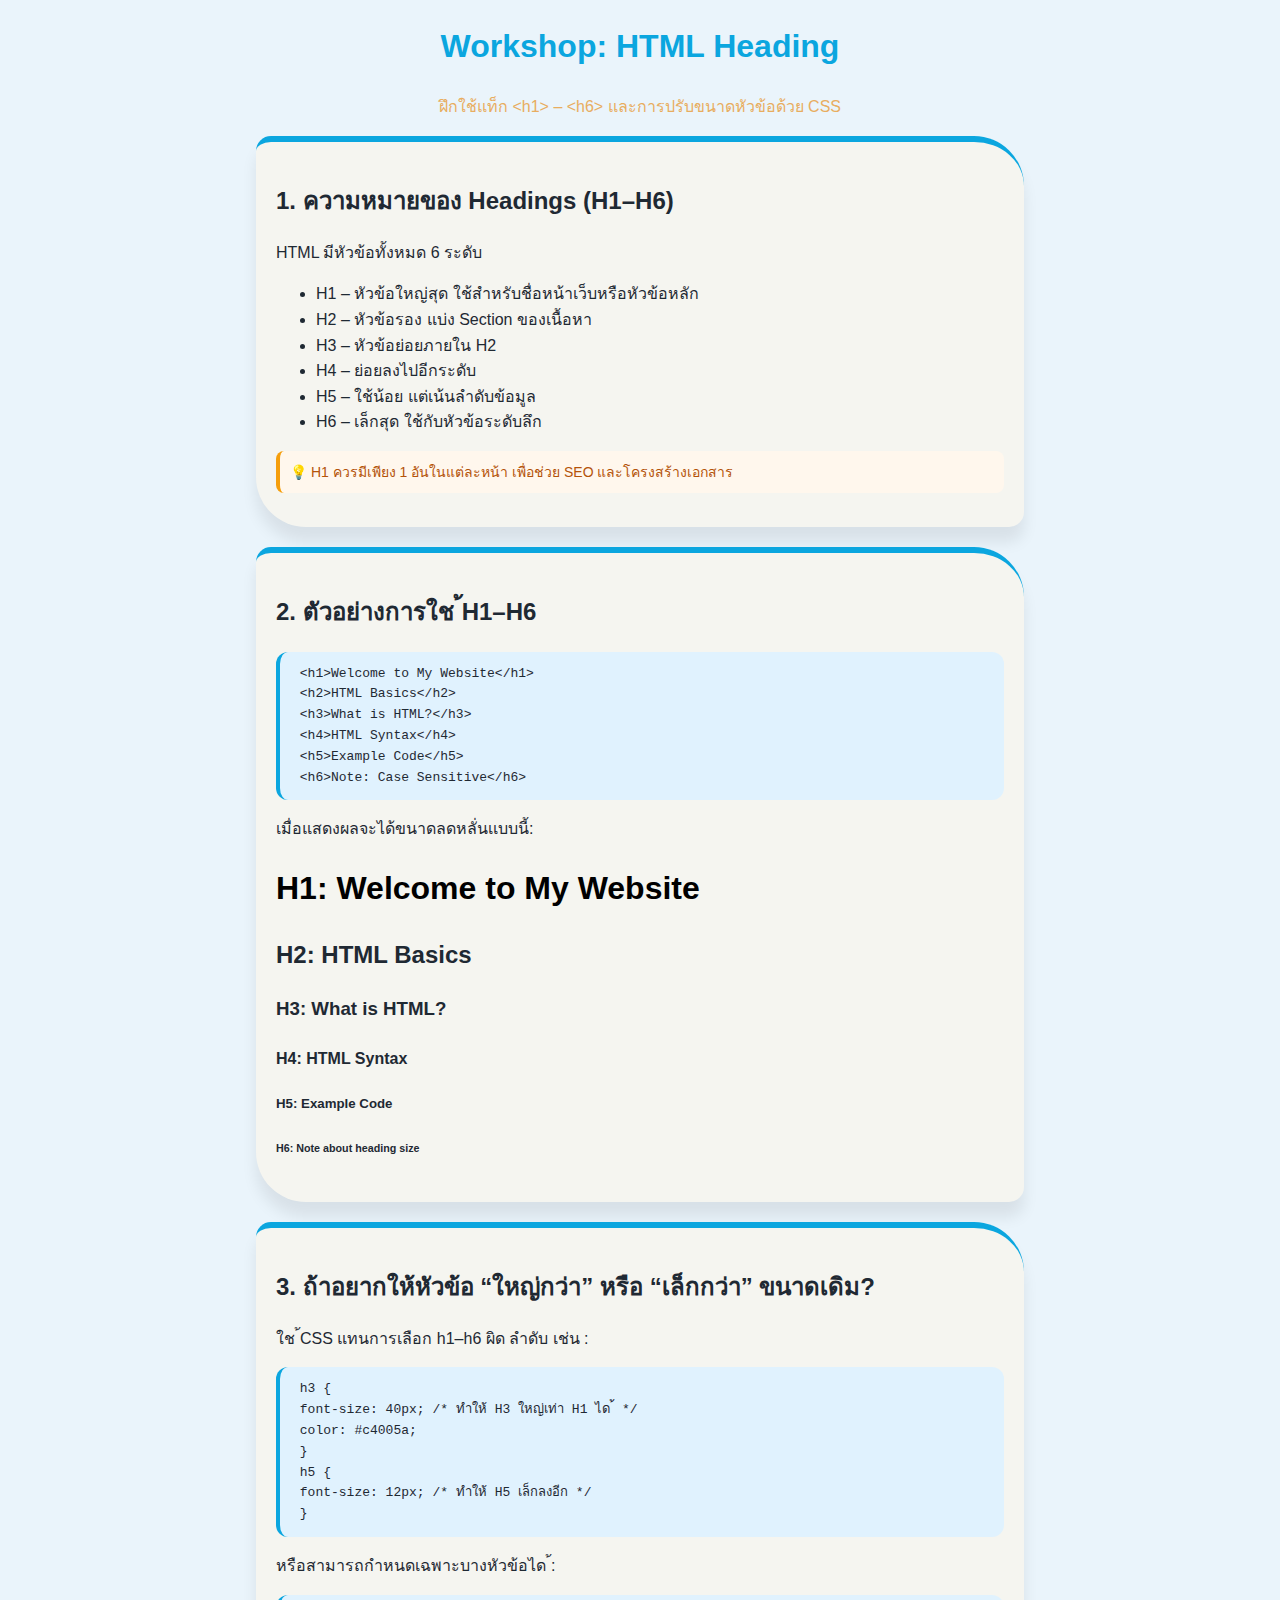
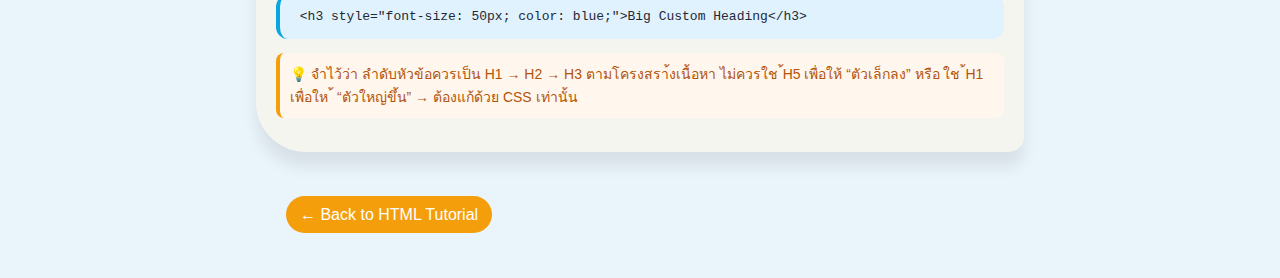
<file: heading.html>
<!DOCTYPE html>
<html lang="en">
<head>
    <meta charset="UTF-8">
    <meta name="viewport" content="width=device-width, initial-scale=1.0">
    <title>Heading Workshop</title>
    <style>
        body{
    font-family: 'Segoe UI', Tahoma, Geneva, Verdana, sans-serif;
    margin: 0;
    padding: 0;
    line-height: 1.6;
    background-color: #EAF4FB   ;
    color: #1F2933;
}

.container{
    width: 60%;
    margin: 0 auto;
}

.card{
    background-color: #F5F5F0;
    padding: 20px;
    margin-bottom: 20px;
    border-radius: 15px 50px;
    border-top: 6px solid #0BA6DF;
    box-shadow: 0 15px 15px rgba(0,0,0,0.08);
}

h1{
    color: #0BA6DF;
    text-align: center;
}

.note{
    border-left: 4px solid #F59E0B;
    background-color: #FFF7ED;
    color: #B45309;
    padding: 10px;
    border-radius: 8px;
    font-size: 14px;
}

.note::before{
    content: "💡 ";
}

pre{
    border-left: 4px solid #0BA6DF;
    background-color: #E0F2FE;
    border-radius: 12px;
    padding: 12px;
}

a{
    text-decoration: none;
    color: white;
    background-color: #F59E0B;
    padding: 10px 14px;
    border-radius: 50px;
    transition: 0.3s;
}

a:hover{
    background-color: #0BA6DF;
}

footer{
    padding: 30px;
    margin-bottom: 20px;
}

    </style>
</head>
<body>
    <div class="container">
        <header>
            <h1>Workshop: HTML Heading</h1>
            <p style="text-align: center; color: #e8ad60">ฝึกใช้แท็ก &lt;h1> – &lt;h6> และการปรับขนาดหัวข้อด้วย CSS</p>
        </header>
        <main>
            <!-- Card 1 -->
            <div class="card">
                <h2>1. ความหมายของ Headings (H1–H6) </h2>
                <p>HTML มีหัวข้อทั้งหมด 6 ระดับ</p>
                <ul>
                    <li>H1 – หัวข้อใหญ่สุด ใช้สำหรับชื่อหน้าเว็บหรือหัวข้อหลัก</li>
                    <li>H2 – หัวข้อรอง แบ่ง Section ของเนื้อหา</li>
                    <li>H3 – หัวข้อย่อยภายใน H2</li>
                    <li>H4 – ย่อยลงไปอีกระดับ</li>
                    <li>H5 – ใช้น้อย แต่เน้นลำดับข้อมูล</li>
                    <li>H6 – เล็กสุด ใช้กับหัวข้อระดับลึก</li>
                </ul>
                <p class="note" >H1 ควรมีเพียง 1 อันในแต่ละหน้า เพื่อช่วย SEO และโครงสร้างเอกสาร</p>
            </div>

            <!-- Card 2 -->
            <div class="card">
                <h2>2. ตัวอย่างการใช ้H1–H6</h2>
 <pre> &lt;h1&gt;Welcome to My Website&lt;/h1&gt;
 &lt;h2&gt;HTML Basics&lt;/h2&gt;
 &lt;h3&gt;What is HTML?&lt;/h3&gt;
 &lt;h4&gt;HTML Syntax&lt;/h4&gt;
 &lt;h5&gt;Example Code&lt;/h5&gt;
 &lt;h6&gt;Note: Case Sensitive&lt;/h6&gt</pre>
                <p>เมื่อแสดงผลจะได้ขนาดลดหลั่นเเบบนี้:</p>
                <h1 style="text-align: left; color:black">H1: Welcome to My Website</h1>
                <h2>H2: HTML Basics</h2>
                <h3>H3: What is HTML?</h3>
                <h4>H4: HTML Syntax</h4>
                <h5>H5: Example Code</h5>
                <h6>H6: Note about heading size</h6>
            </div>

            <!-- Card 3 -->
            <div class="card">
                <h2>3. ถ้าอยากให้หัวข้อ “ใหญ่กว่า” หรือ “เล็กกว่า” ขนาดเดิม?</h2>
                <p>ใช ้CSS แทนการเลือก h1–h6 ผิด ลำดับ เช่น :</p>
                <pre> h3 {
 font-size: 40px; /* ทำให้ H3 ใหญ่เท่า H1 ได ้ */
 color: #c4005a;
 }
 h5 {
 font-size: 12px; /* ทำให้ H5 เล็กลงอีก */
 }
</pre>
                <p>หรือสามารถกำหนดเฉพาะบางหัวข้อได ้:</p>
                <pre> &lt;h3 style="font-size: 50px; color: blue;"&gt;Big Custom Heading&lt;/h3&gt;</pre>
                <p class="note">จำไว้ว่า ลำดับหัวข้อควรเป็น H1 → H2 → H3 ตามโครงสรา้งเนื้อหา ไม่ควรใช ้H5 เพื่อให้ “ตัวเล็กลง” หรือ ใช ้H1
เพื่อให ้ “ตัวใหญ่ขึ้น” → ต้องแก้ด้วย CSS เท่านั้น
</p>
            </div>
        </main>
        <footer>
            <a href="index.html">&larr; Back to HTML Tutorial</a>
        </footer>
    </div>
</body>
</html>
</file>
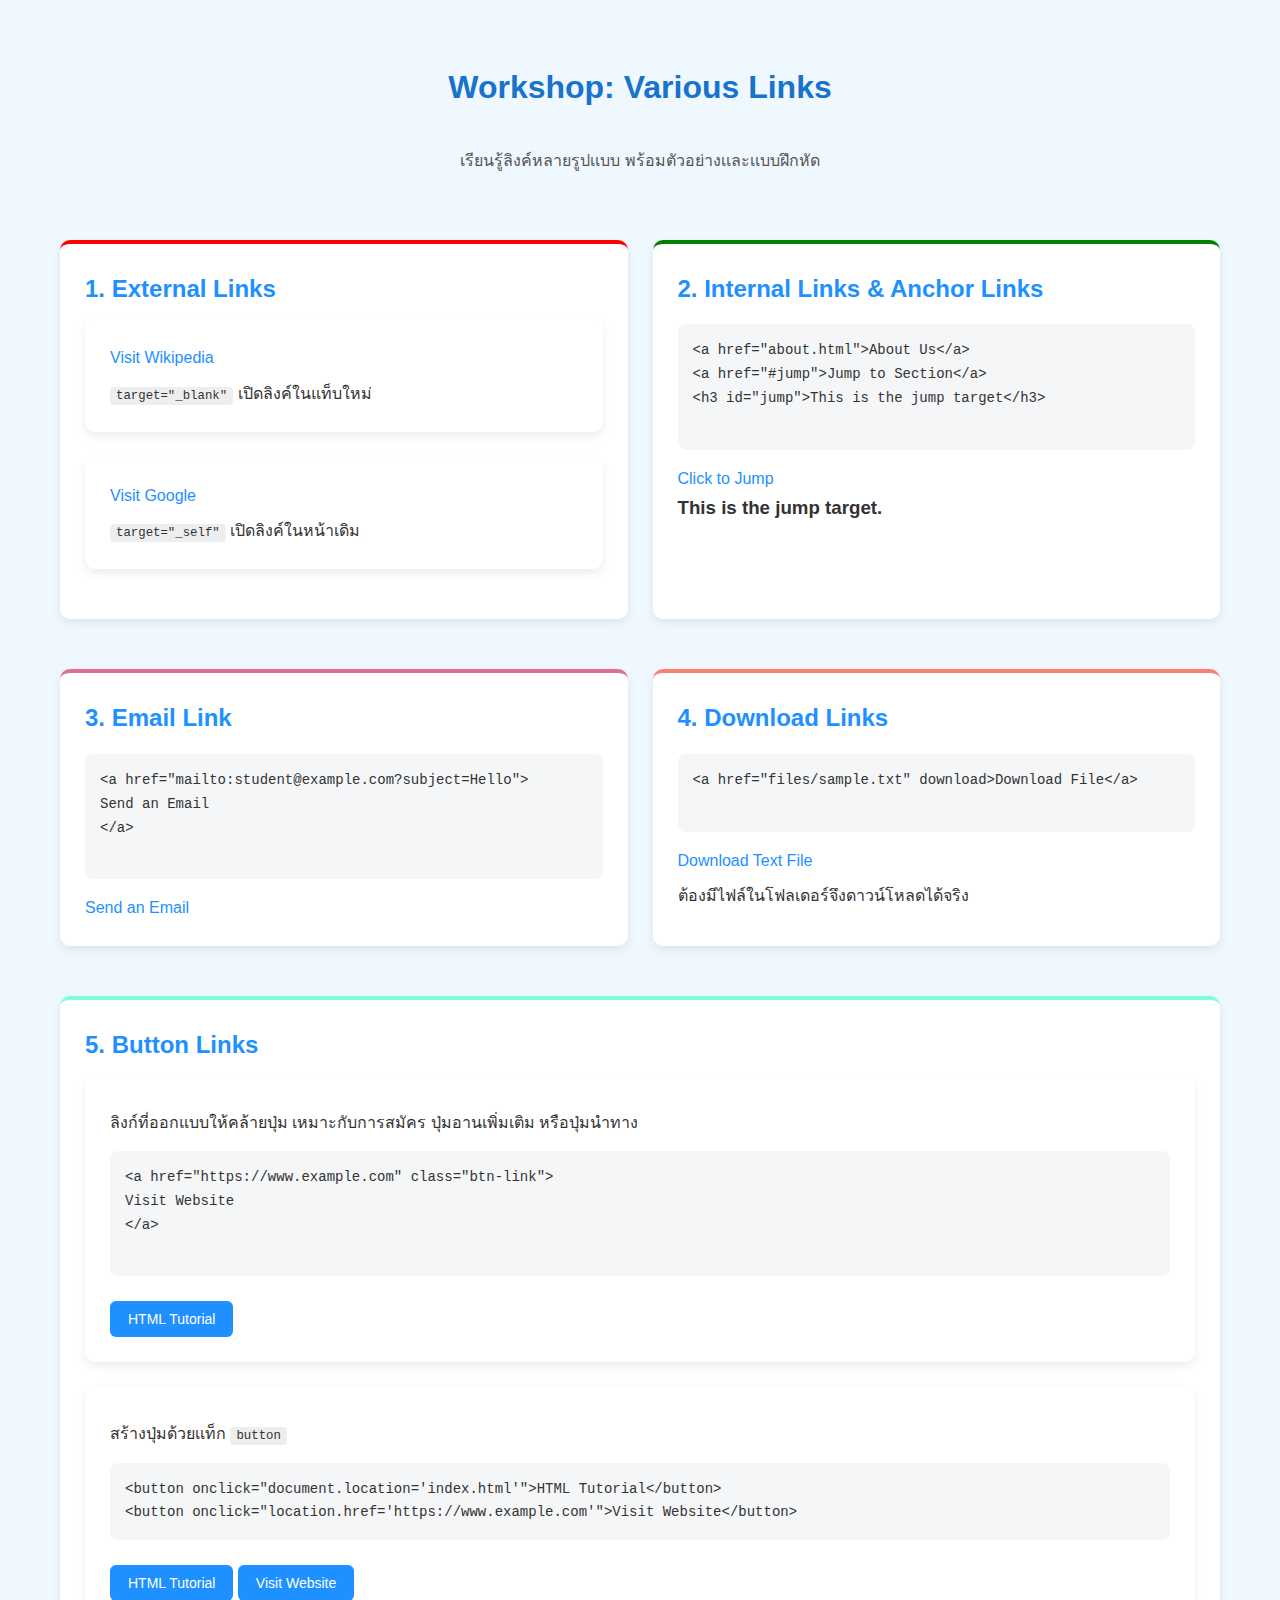
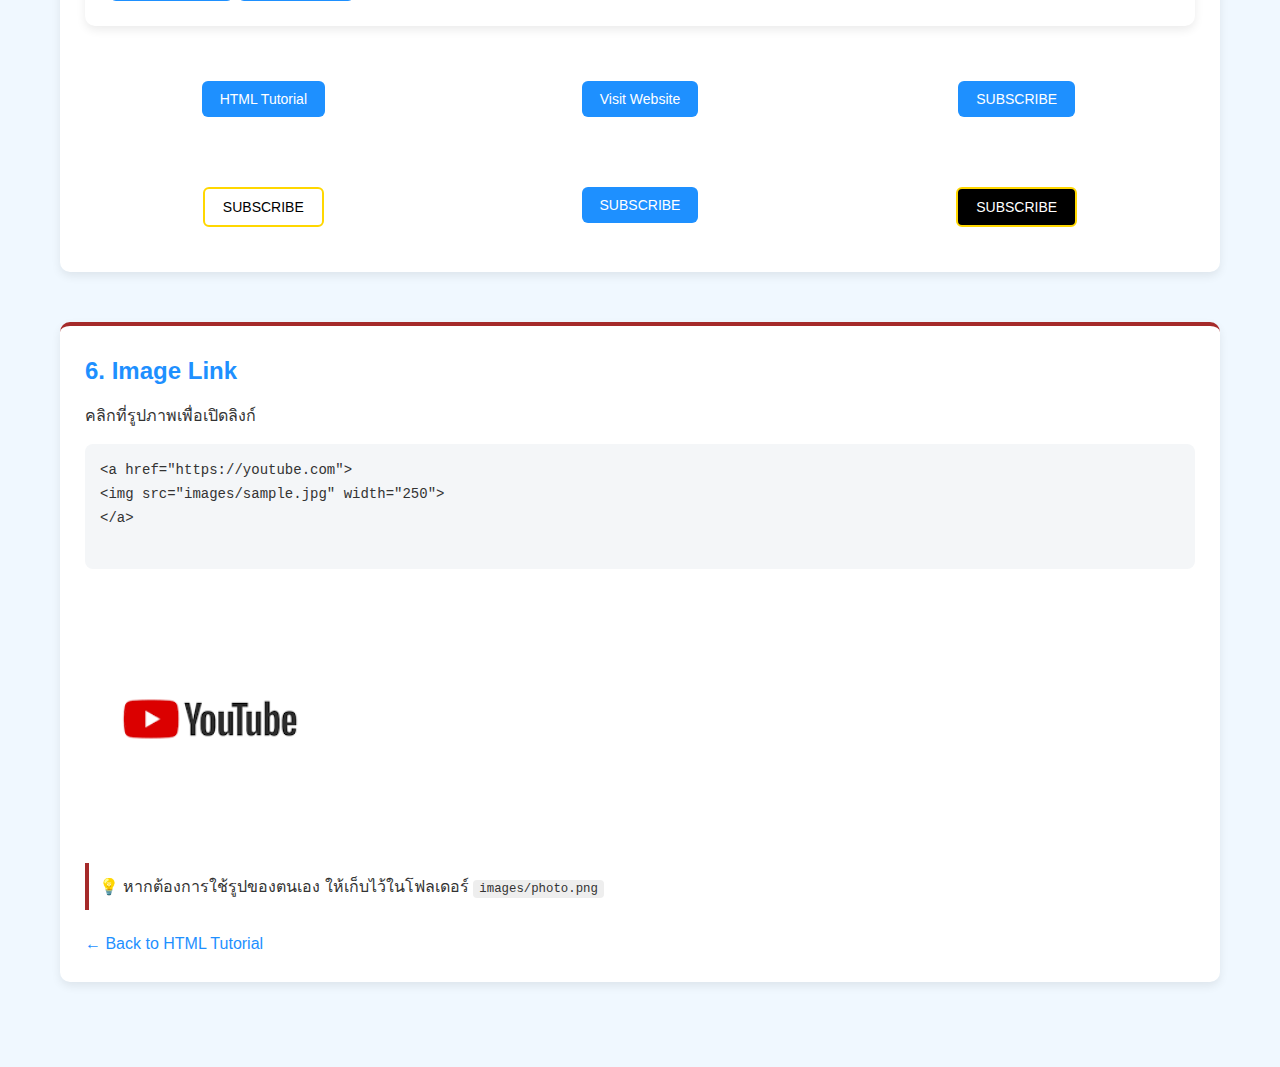
<file: link.html>
<!DOCTYPE html>
<html lang="en">
<head>
    <meta charset="UTF-8">
    <meta name="viewport" content="width=device-width, initial-scale=1.0">
    <title>Link Workshop</title>
</head>

<style>
    * {
    box-sizing: border-box;
    margin: 0;
    padding: 0;
}

body {
    font-family: 'Segoe UI', Tahoma, Geneva, Verdana, sans-serif;
    background-color: aliceblue;
    line-height: 1.7;
    color: #333;
}

.container {
    max-width: 1200px;
    margin: 40px auto;
    padding: 20px;
    display: grid;
    grid-template-columns: repeat(2, 1fr);
    gap: 25px;
}

.container > h1,
.container > .subtitle {
    grid-column: 1 / -1;
}

.card1.borderclor-5,
.card1.borderclor-6 {
    grid-column: 1 / -1;
}

@media (max-width: 768px) {
    .container {
        grid-template-columns: 1fr;
    }
    .main-container {
        grid-template-columns: 1fr !important;
    }
}

.card1 img {
    transition: transform 0.3s ease, box-shadow 0.3s ease;
    cursor: pointer;
}

.card1 img:hover {
    transform: scale(1.08);
    box-shadow: 0 12px 25px rgba(0, 0, 0, 0.25);
}

h1 {
    text-align: center;
    color: #1873cc;
}

.subtitle {
    text-align: center;
    margin-bottom: 40px;
    color: #555;
}

.card1,
.card2 {
    background-color: #ffffff;
    margin-bottom: 25px;
    padding: 25px;
    border-radius: 10px;
    box-shadow: 0 4px 10px rgba(0, 0, 0, 0.08);
}

.card1.borderclor-1{border-top:4px solid red}
.card1.borderclor-2{border-top:4px solid green}
.card1.borderclor-3{border-top:4px solid palevioletred}
.card1.borderclor-4{border-top:4px solid salmon}
.card1.borderclor-5{border-top:4px solid aquamarine}
.card1.borderclor-6{border-top:4px solid brown}

.card1 h2 {
    color: #1e90ff;
    margin-bottom: 10px;
}

a {
    color: #1e90ff;
    text-decoration: none;
    font-weight: 500;
}

a:hover {
    text-decoration: underline;
}

pre {
    background-color: #f4f6f8;
    padding: 15px;
    border-radius: 8px;
    margin: 15px 0;
    overflow-x: auto;
    font-size: 14px;
}

code {
    background-color: #eee;
    padding: 2px 6px;
    border-radius: 4px;
    font-size: 0.95em;
}

button {
    background-color: #1e90ff;
    color: white;
    border: none;
    padding: 10px 18px;
    border-radius: 6px;
    cursor: pointer;
    margin-top: 10px;
    font-size: 14px;
    transition: all 0.3s;
}

button:hover {
    background-color: #1873cc;
}

img {
    border-radius: 8px;
    margin-top: 10px;
}

p {
    margin-top: 8px;
} 

.note {
    padding: 10px;
    margin-top: 10px;
}

.note::before{
    content: "💡 ";
}

.main-container {
    display: grid;
    grid-template-columns: repeat(3, 1fr);
    gap: 20px;
    width: 100%;
    margin-top: 20px;
}

.main-container .card {
    padding: 20px;
    text-align: center;
    background: #fff;
}

.btn-gold-border {
    background: white !important;
    color: black !important;
    border: 2px solid gold !important;
}

.btn-hover-animation:hover {
    transform: translateY(-5px);
    box-shadow: 0 5px 15px rgba(0,0,0,0.2);
}

.btn-shimmer {
    background: black !important;
    color: white !important;
    border: 2px solid gold !important;
    position: relative;
    overflow: hidden;
}

.btn-shimmer::after {
    content: '';
    position: absolute;
    top: -50%;
    left: -150%;
    width: 50%;
    height: 200%;
    background: rgba(255,255,255,0.3);
    transform: rotate(30deg);
    transition: 0.6s;
}

.btn-shimmer:hover::after {
    left: 150%;
}

.button14 {
    width: 160px;
    height: 60px;
    color: #fff;
    cursor: pointer;
    font-size: 16px;
    font-weight: bold;
    text-align: center;
    background-color: #0c0c0c;
    border-radius: 10px;
    outline: none;
    border: none;
    transition: all 0.3s ease 0s;
}
.button14:hover {
    background-color: #3838ff;
    color: #fff;
    transform: translateY(-7px);
}
.button14:active {
    transform: translateY(-1px);
}
</style>

<body>
<div class="container">

    <h1>Workshop: Various Links</h1>
    <p class="subtitle">เรียนรู้ลิงค์หลายรูปเเบบ พร้อมตัวอย่างเเละเเบบฝึกหัด</p>

    <div class="card1 borderclor-1">
        <h2>1. External Links</h2>
        <div class="card2">
            <a href="https://www.wikipedia.org/" target="_blank">Visit Wikipedia</a>
            <p><code>target="_blank"</code> เปิดลิงค์ในแท็บใหม่</p>
        </div>
        <div class="card2">
            <a href="https://www.google.com/?hl=th">Visit Google</a>
            <p><code>target="_self"</code> เปิดลิงค์ในหน้าเดิม</p>
        </div>
    </div>

    <div class="card1 borderclor-2">
        <h2>2. Internal Links & Anchor Links</h2>
        <pre>
&lt;a href="about.html"&gt;About Us&lt;/a&gt;
&lt;a href="#jump"&gt;Jump to Section&lt;/a&gt;
&lt;h3 id="jump"&gt;This is the jump target&lt;/h3&gt;
        </pre>
        <a href="#jump">Click to Jump</a>
        <h3 id="jump">This is the jump target.</h3>
    </div>

    <div class="card1 borderclor-3">
        <h2>3. Email Link</h2>
        <pre>
&lt;a href="mailto:student@example.com?subject=Hello"&gt;
Send an Email
&lt;/a&gt;
        </pre>
        <a href="mailto:664259004@wabmai.npru.ac.th?subject=Hello">Send an Email</a>
    </div>

    <div class="card1 borderclor-4">
        <h2>4. Download Links</h2>
        <pre>
&lt;a href="files/sample.txt" download&gt;Download File&lt;/a&gt;
        </pre>
        <a href="index.html" download>Download Text File</a>
        <p>ต้องมีไฟล์ในโฟลเดอร์จึงดาวน์โหลดได้จริง</p>
    </div>

    <div class="card1 borderclor-5">

        <h2>5. Button Links</h2>
        <div class="card2">
            <p>ลิงก์ที่ออกแบบให้คล้ายปุ่ม เหมาะกับการสมัคร ปุ่มอานเพิ่มเติม หรือปุ่มนำทาง</p>
            <pre>
&lt;a href="https://www.example.com" class="btn-link"&gt;
Visit Website
&lt;/a&gt;
            </pre>
            <button onclick="location.href='index.html'">HTML Tutorial</button>
        </div>

        <div class="card2">
            <p> สร้างปุ่มด้วยเเท็ก <code>button</code></p>
            <pre>
&lt;button onclick="document.location='index.html'"&gt;HTML Tutorial&lt;/button&gt;
&lt;button onclick="location.href='https://www.example.com'"&gt;Visit Website&lt;/button&gt;</pre>
            <button onclick="location.href='index.html'">HTML Tutorial</button>
            <button onclick="location.href=`https://courses.npru.ac.th/course/view.php?id=572` ">Visit Website</button>
        </div>
        <div class="main-container">
            <div class="card">
                <button onclick="document.location='index.html'">HTML Tutorial</button>
            </div>
            <div class="card">
                <button onclick="location.href='https://www.google.com'">Visit Website</button>
            </div>
            <div class="card">
                <button>SUBSCRIBE</button>
            </div>
            <div class="card">
                <button class="btn-gold-border">SUBSCRIBE</button>
            </div>
            <div class="card">
                <button class="btn-hover-animation">SUBSCRIBE</button>
            </div>
            <div class="card">
                <button class="btn-shimmer">SUBSCRIBE</button>
            </div>
        </div>
    </div>

    <div class="card1 borderclor-6">
        <h2>6. Image Link</h2>
        <p>คลิกที่รูปภาพเพื่อเปิดลิงก์</p>
        <pre>
&lt;a href="https://youtube.com"&gt;
&lt;img src="images/sample.jpg" width="250"&gt;
&lt;/a&gt;
        </pre>
        <a href="https://youtu.be/Zi_XLOBDo_Y?si=B2oZrdH1oYc-666Y" target="_blank">
            <img src="[data-uri]" alt="รูปภาพ" width="250">
        </a>
        <div class="note" style="border-left: 4px solid brown;">หากต้องการใช้รูปของตนเอง ให้เก็บไว้ในโฟลเดอร์ <code>images/photo.png</code></div>

        
        <a href="index.html" style="display: block; margin-top: 20px;">← Back to HTML Tutorial</a>
    </div>

</div>
</body>
</html>
</file>
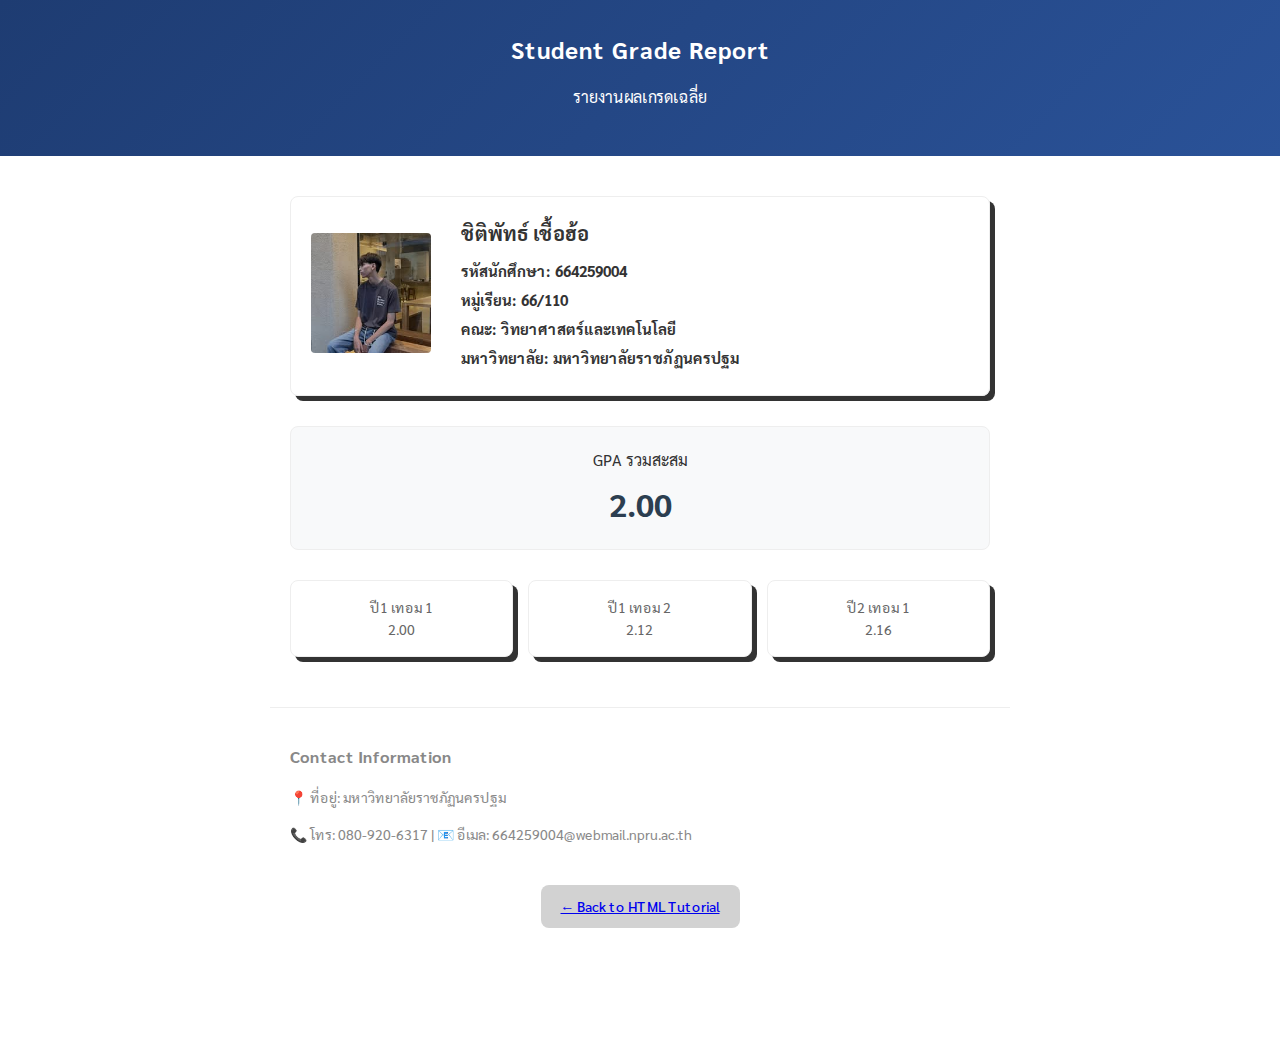
<file: PreExam.html>
<!DOCTYPE html>
<html lang="en">
<head>
    <meta charset="UTF-8">
    <meta name="viewport" content="width=device-width, initial-scale=1.0">
    <title>Grade Stundent</title>
    <link rel="stylesheet" href="./css/preexamstlye.css">
</head>
<body>
    <!-- Head -->
    <div class="header">
        <h1>Student Grade Report</h1>
        <p> รายงานผลเกรดเฉลี่ย</p>
    </div>

    <!-- main 1 -->
    <div class="container">
        <div class="card">
            <div class="profile_img"><img src="./img//profile.jpg" alt=""></div>
            <div class="profile_info">
                <h2>ชิติพัทธ์ เชื้อฮ้อ</h2>
                <p><b>รหัสนักศึกษา:</b> <strong>664259004</strong></p>
                <p><b>หมู่เรียน:</b> <strong>66/110</strong></p>
                <p><b>คณะ:</b> <strong>วิทยาศาสตร์และเทคโนโลยี</strong></p>
                <p><b>มหาวิทยาลัย:</b> <strong>มหาวิทยาลัยราชภัฏนครปฐม</strong></p>
            </div>
        </div>
    </div>

<!-- main 2 -->
    <div class="gpa_card">
        <div class="gpa_all">
            <div class="gpa_box">
                <p>GPA รวมสะสม</p>
                <p>2.00</p>
            </div>
        </div>
    </div>
    
    <div class="grade_cen">
        <div class="gpaTermcard">
            <p>ปี1 เทอม 1</p>
            <p>2.00</p>
        </div>
        <div class="gpaTermcard">
            <p>ปี1 เทอม 2</p>
            <p>2.12</p>
        </div>
        <div class="gpaTermcard">
            <p>ปี2 เทอม 1</p>
            <p>2.16</p>
        </div>
    </div>
</body>
<div class="footer">
        <h3>Contact Information</h3>
        <p>📍 ที่อยู่: มหาวิทยาลัยราชภัฏนครปฐม</p>
        <p>📞 โทร: 080-920-6317 | 📧 อีเมล: 664259004@webmail.npru.ac.th</p>
<div class="back-link"><a href="index.html">← Back to HTML Tutorial</a></div>
    </div>
     
</html>
</file>
<file: css/custom.css>
* {
  box-sizing: border-box;
  margin: 0;
  padding: 0;
}

html {
  scroll-behavior: smooth;
  scroll-padding-top: 200px;
}

body {
  font-family: "Itim", cursive;
  font-weight: 400;
  font-style: normal;
  background-color: aliceblue;
  color: black;
}

.wrapper {
  width: 1000px;
  max-width: 100%;
  margin: 0 auto;
}

a {
  color: rgb(56, 101, 235);
  text-decoration: none;
}

a:hover {
  text-decoration: underline;
}

/* =============== Header ====================== */
.Headname {
  background-color: white;
  padding: 20px;
  border-bottom: 1px solid gray;
}

.boxheader-inner {
  display: flex;
  justify-content: space-between;
  align-items: center;
}

.header-title {
  font-weight: 700;
  font-size: 1.5rem;
  margin-bottom: 4px;
}

.header-subtitle {
  color: gray;
  font-weight: 400;
  font-size: 0.9rem;
}

.social-icon a {
  font-weight: 600;
  font-size: 1rem;

  border: 1px solid rgb(185, 185, 185);
  border-radius: 50%;
  width: 30px;
  height: 30px;

  display: inline-flex;
  justify-content: center;
  align-items: center;

  margin-left: 3px;

  transition: all 0.2s ease;
}

.social-icon a:hover {
  border-color: rgba(57, 140, 241, 0.752);
  background-color: rgba(57, 140, 241, 0.752);
  color: white;

  transform: translateY(-5px);
}

/* =============== Navbar ====================== */
.main-nav {
  background-color: rgba(56, 94, 206, 0.893);
}

.Nav-menu {
  list-style: none;
  display: flex;
  /* gap: 20px; */
  flex-wrap: wrap;
}

.Nav-menu li a {
  color: white;
  font-size: 0.9rem;
  font-weight: 500;

  display: block;
  padding: 10px 15px;
}

.Nav-menu li a:hover {
  background-color: rgba(90, 126, 235, 0.893);
}

.Nav-menu li a:hover,
.Nav-menu li a.active {
  background-color: rgba(90, 126, 235, 0.893);
}

/* =============== Hero Section ====================== */
.hero-content {
  background-color: rgb(218, 238, 255);
  padding: 40px 0;
  box-shadow: 0 1px 10px #bcbbbb;
  margin-bottom: 30px;
}

.hero-title {
  font-size: 2rem;
  font-weight: 700;
  color: black;
  text-shadow: 4px 4px 4px #ffffff;

  text-align: center;
}

/* การเเบ่งคอลลัมน์
grid-template-columns:1fr 1fr;
grid-template-columns:repeat(2, 1fr); 
grid-template-columns:repeat(2, minmax(250px, 1fr));
grid-template-columns:repeat(auto-fit, minmax(350px, 1fr));*/
.hero-grid {
  margin: 10px;
  display: grid;
  grid-template-columns: repeat(2, minmax(250px, 1fr));
  gap: 50px;
}

.hero-item {
  background-color: #ffffff;
  border-radius: 20px;
  padding: 25px;
  transition: all 0.2s ease;
}

.hero-item:hover {
  transform: translateY(-5px);
  box-shadow: 0 8px 25px rgba(0, 0, 0, 0.15);
  background: white;
}

.hero-item h3 {
  font-size: 1.2rem;
  font-weight: 600;
  color: #333;
  line-height: 1.3;
  margin-bottom: 10px;
}

.hero-item p {
  font-size: 0.9rem;
  color: #666;
  line-height: 1.6;
  margin-bottom: 15px;
}

.hero-item .read-more {
  font-size: 0.9rem;
  font-weight: 500;
  color: #1e8bc3;

  display: inline-block;
}

.hero-item .read-more:hover {
  color: #764ba2;
  text-decoration: none;
}

.hero-item .read-more::after {
  content: "→";
  margin-left: 5px;

  transition: margin-left 0.3s ease;
}

.hero-item .read-more:hover::after {
  margin-left: 10px;
}
</file>
<file: css/preexamstlye.css>
@import url('https://fonts.googleapis.com/css2?family=Sarabun:wght@300;400;700&display=swap');

body {
    font-family: 'Sarabun', sans-serif;
    background-color: #ffffff; 
    color: #333;
    line-height: 1.6;
    margin: 0;
    padding: 0;
}

.card, .gpa_box, .gpaTermcard {
    animation: fadeInUp 0.8s ease-out forwards;
}

.header {
    text-align: center;
    padding: 30px 0;
    color: white;
    background: linear-gradient(135deg, #1e3c72, #2a5298);
    margin-bottom: 40px;
}

.header h1 {
    margin: 0;
    font-size: 24px;
    letter-spacing: 1px;
}

.container, .gpa_card, .grade_cen {
    max-width: 700px;
    margin: 0 auto 30px auto;
    padding: 0 20px;
}

.card {
    display: flex;
    align-items: center;
    gap: 30px;
    border: 1px solid #eee;
    padding: 20px;
    border-radius: 8px;
    box-shadow: 5px 5px #333333;
    transition: 0.3s;
}

.card:hover {
    box-shadow: 8px 8px #2a5298; 
    transform: scale(1.01); 
}

.profile_img img {
    width: 120px;
    height: 120px;
    border-radius: 4px;
    background-color: #f9f9f9;
    object-fit: cover;
}

.profile_info h2 {
    margin: 0 0 10px 0;
    font-size: 20px;
}

.profile_info p {
    margin: 5px 0;
    font-size: 15px;
}

.gpa_box {
    background: #f8f9fa;
    border: 1px solid #eee;
    padding: 15px;
    border-radius: 8px;
    text-align: center;
}

.gpa_box p { margin: 5px 0; }
.gpa_box p:last-child {
    font-size: 32px;
    font-weight: bold;
    color: #2c3e50;
}

.grade_cen {
    display: grid;
    grid-template-columns: 1fr 1fr 1fr;
    gap: 15px;
}

.gpaTermcard {
    border: 1px solid #eee;
    padding: 15px;
    border-radius: 8px;
    text-align: center;
    background: #fff;
    transition: all 0.3s ease;
    box-shadow: 5px 5px #333333;
}

.gpaTermcard:hover {
    color: #ffffff;
    transform: translateY(-5px);
    box-shadow: 0 5px 15px rgba(0,0,0,0.1);
   background-color: rgb(27, 167, 27);
}

.gpaTermcard:hover p {
    color: #ffffff;
}

.gpaTermcard p {
    margin: 0;
    font-size: 14px;
    color: #666;
}

.footer {
    max-width: 700px;
    margin: 50px auto;
    padding: 20px;
    border-top: 1px solid #eee;
    font-size: 14px;
    color: #888;
}

.back-link {
  display: block;
  width: fit-content;
  margin: 40px auto;
  padding: 10px 20px;
  color: #27ae60;
  text-decoration: none;
  font-weight: 500;
  background-color: rgb(210, 210, 210);
  border-radius: 8px;
}
</file>
